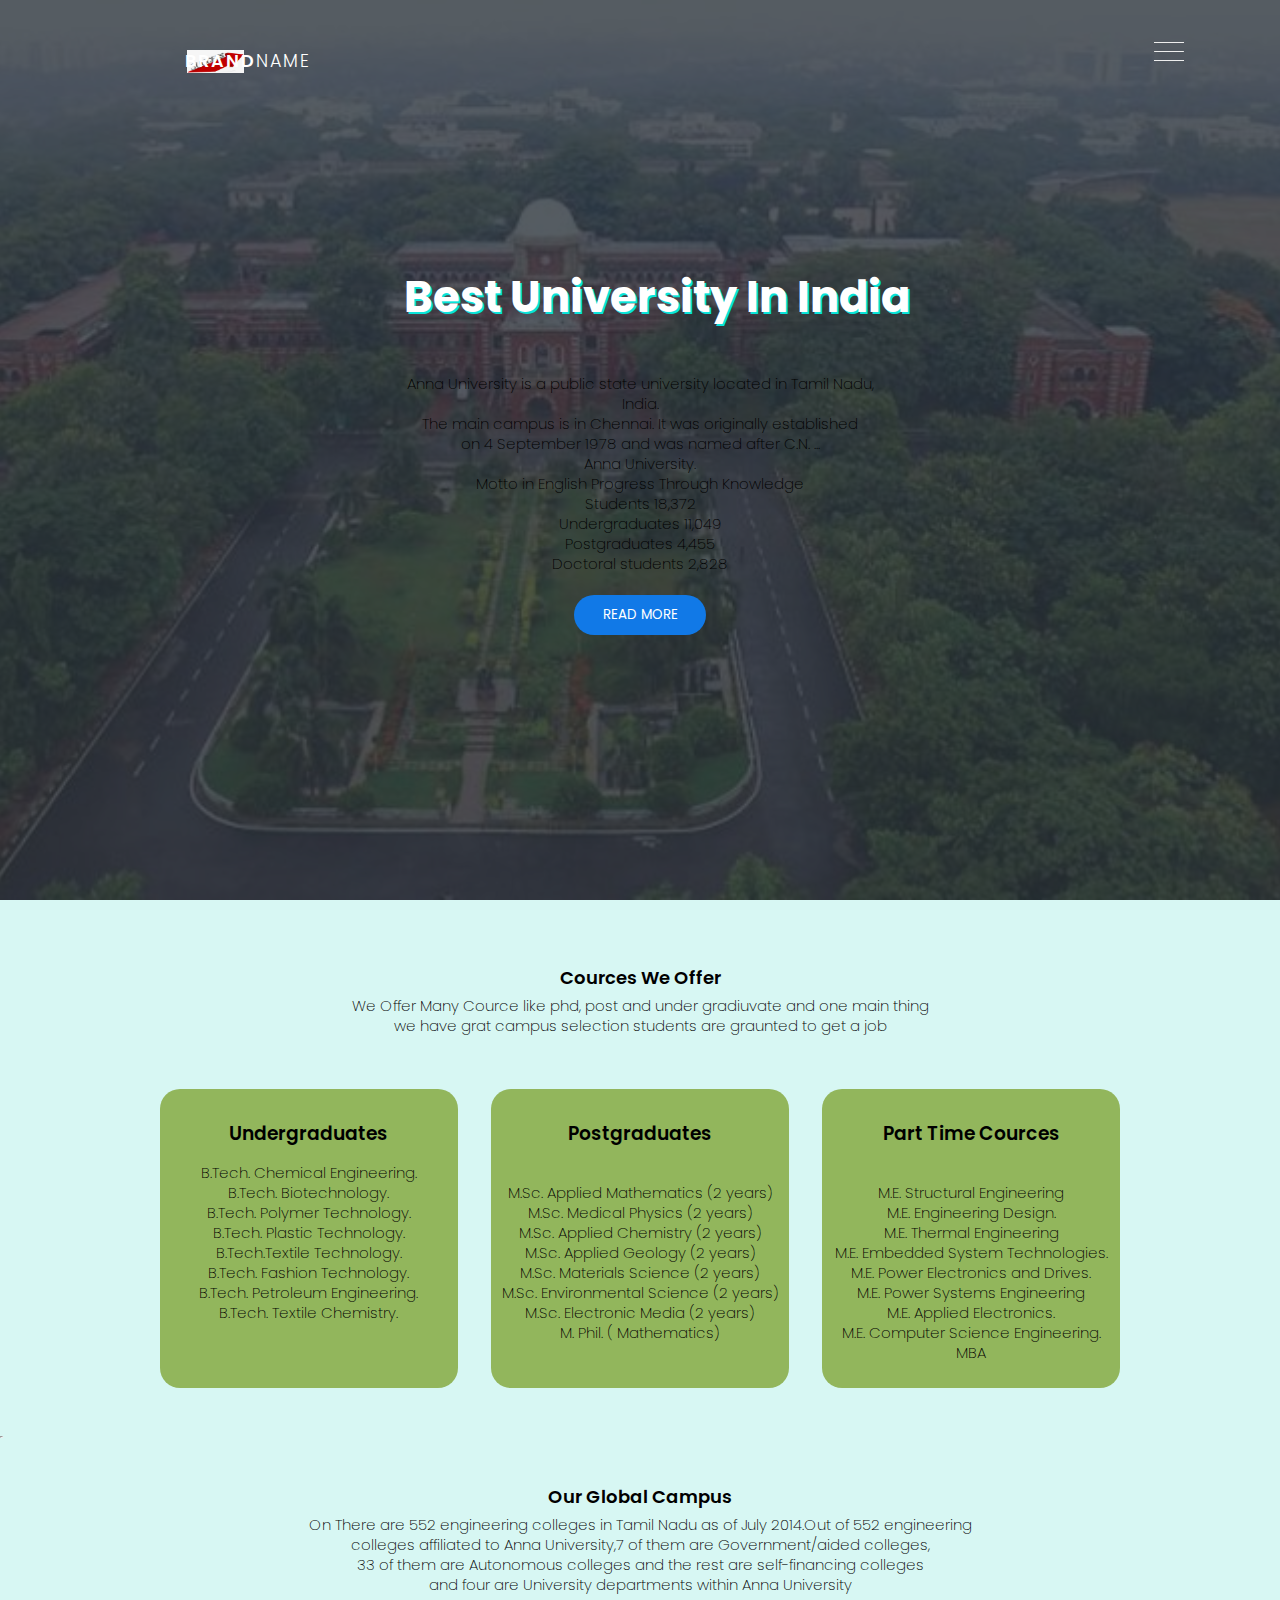
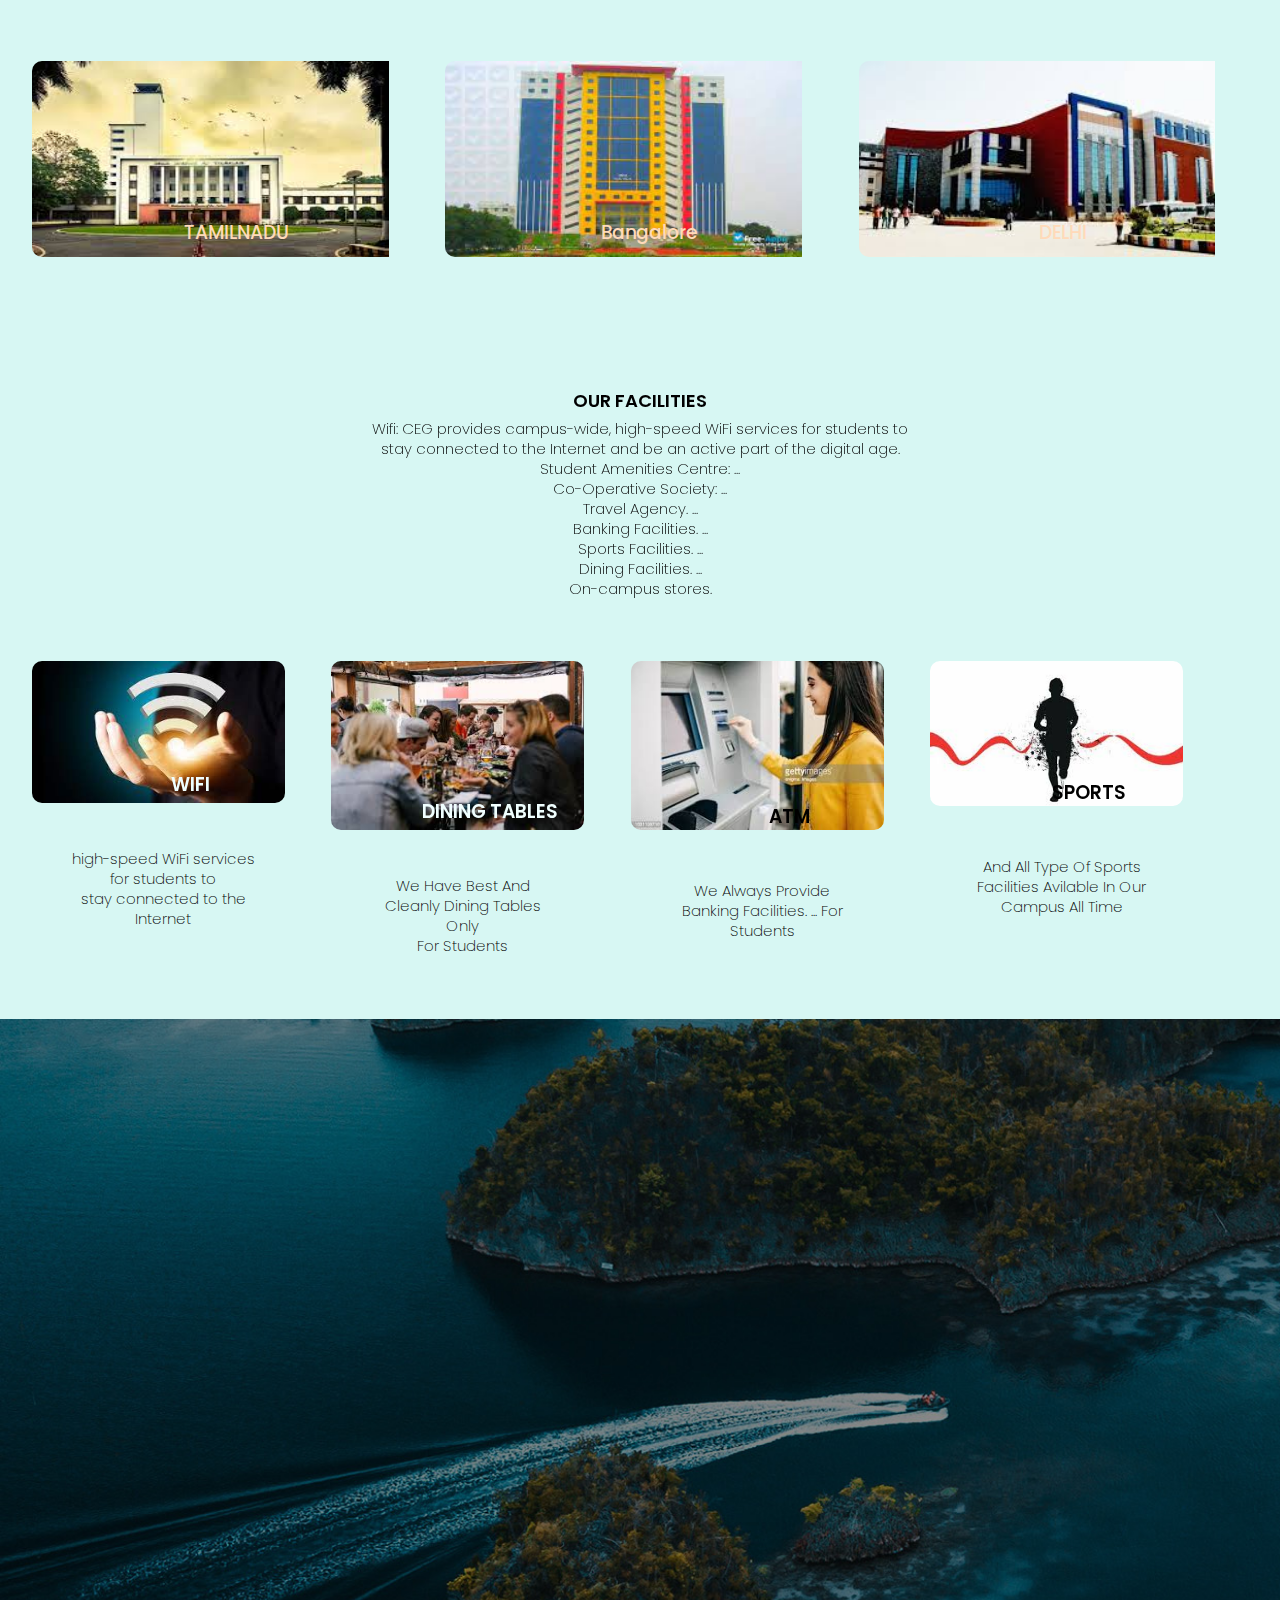
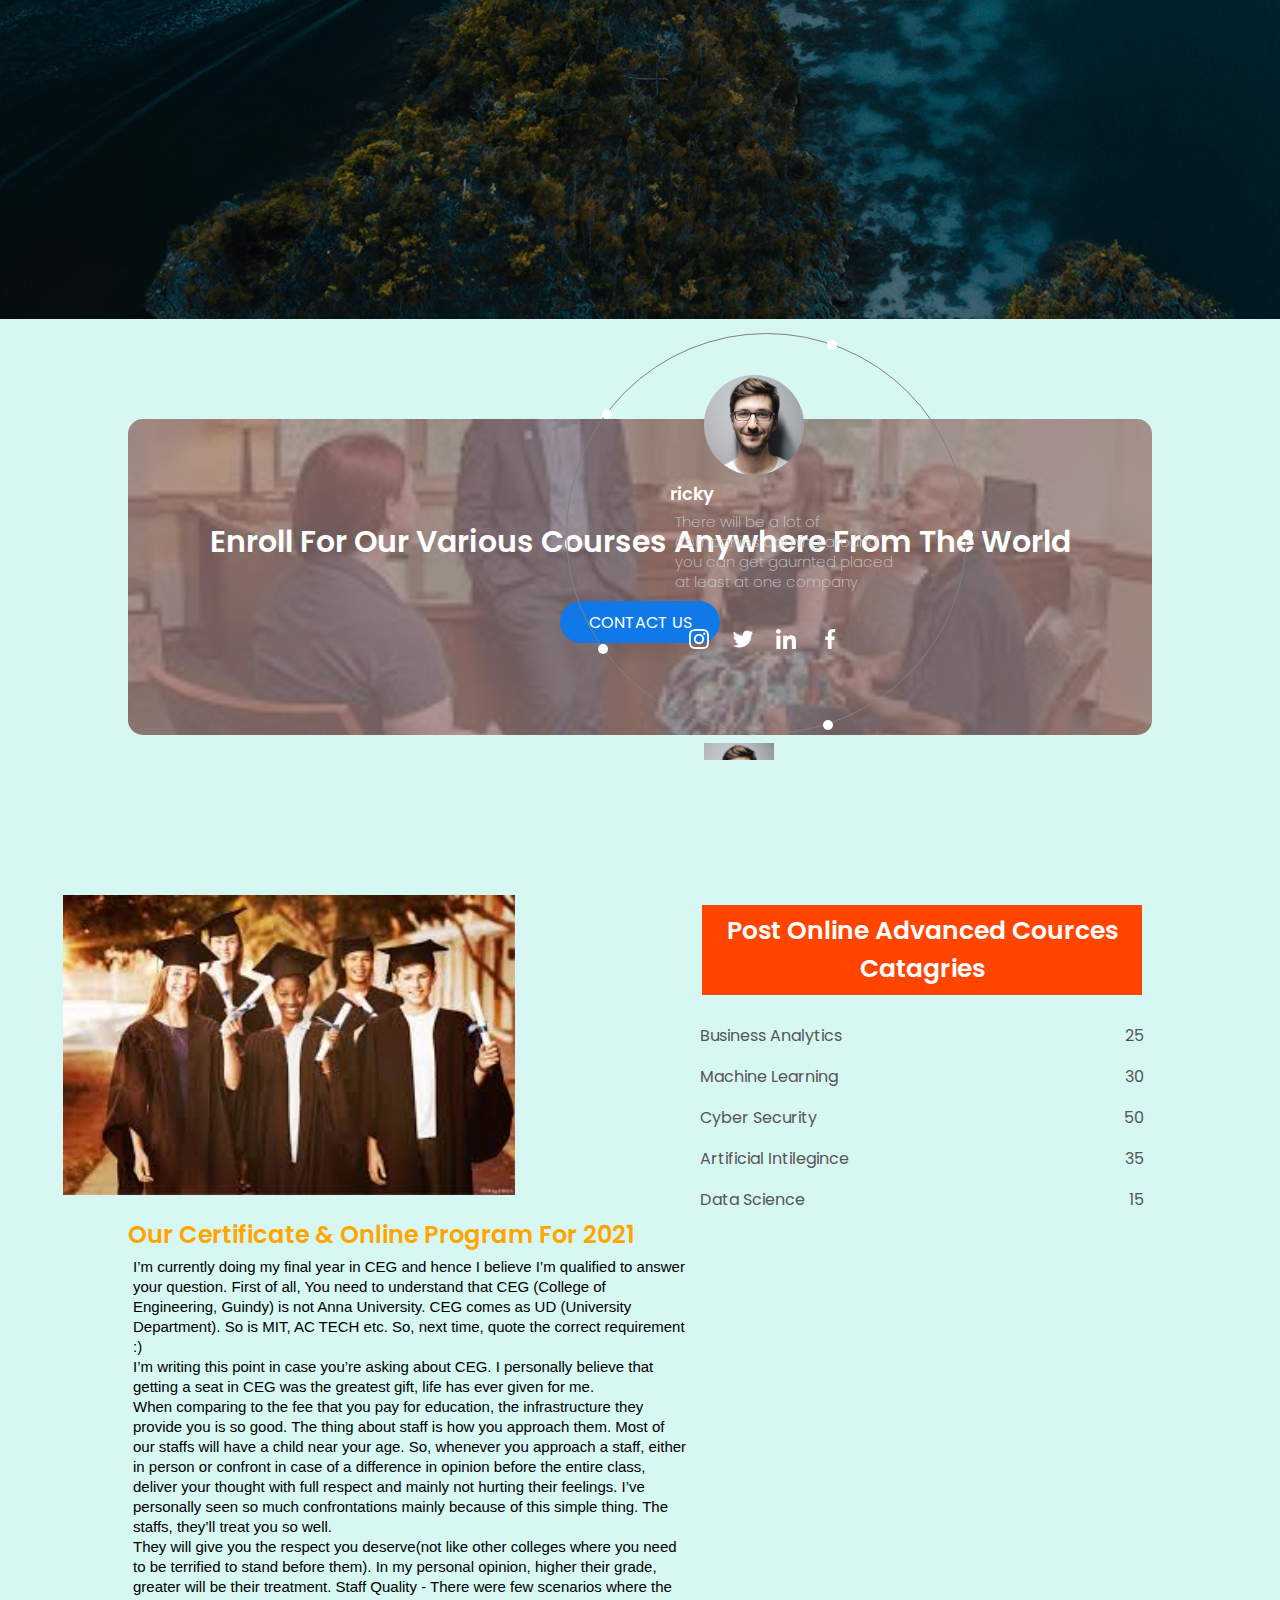
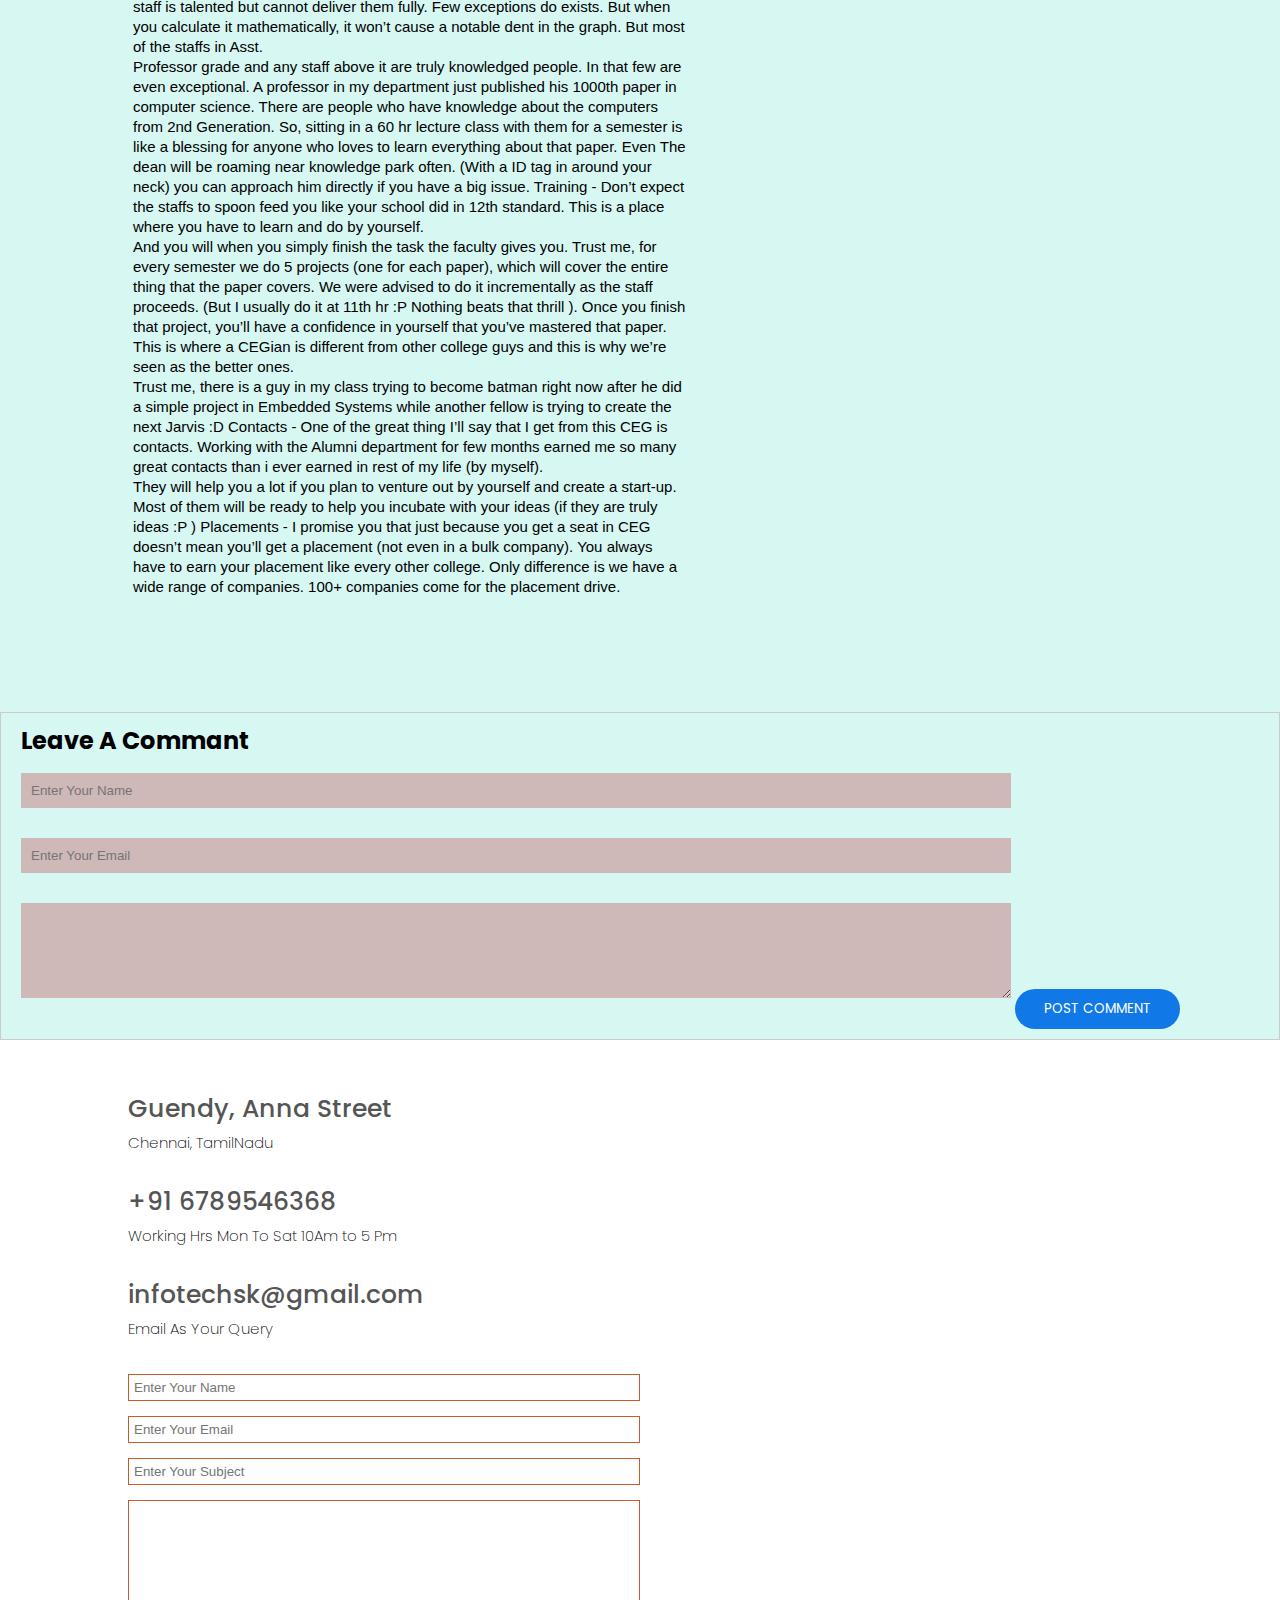
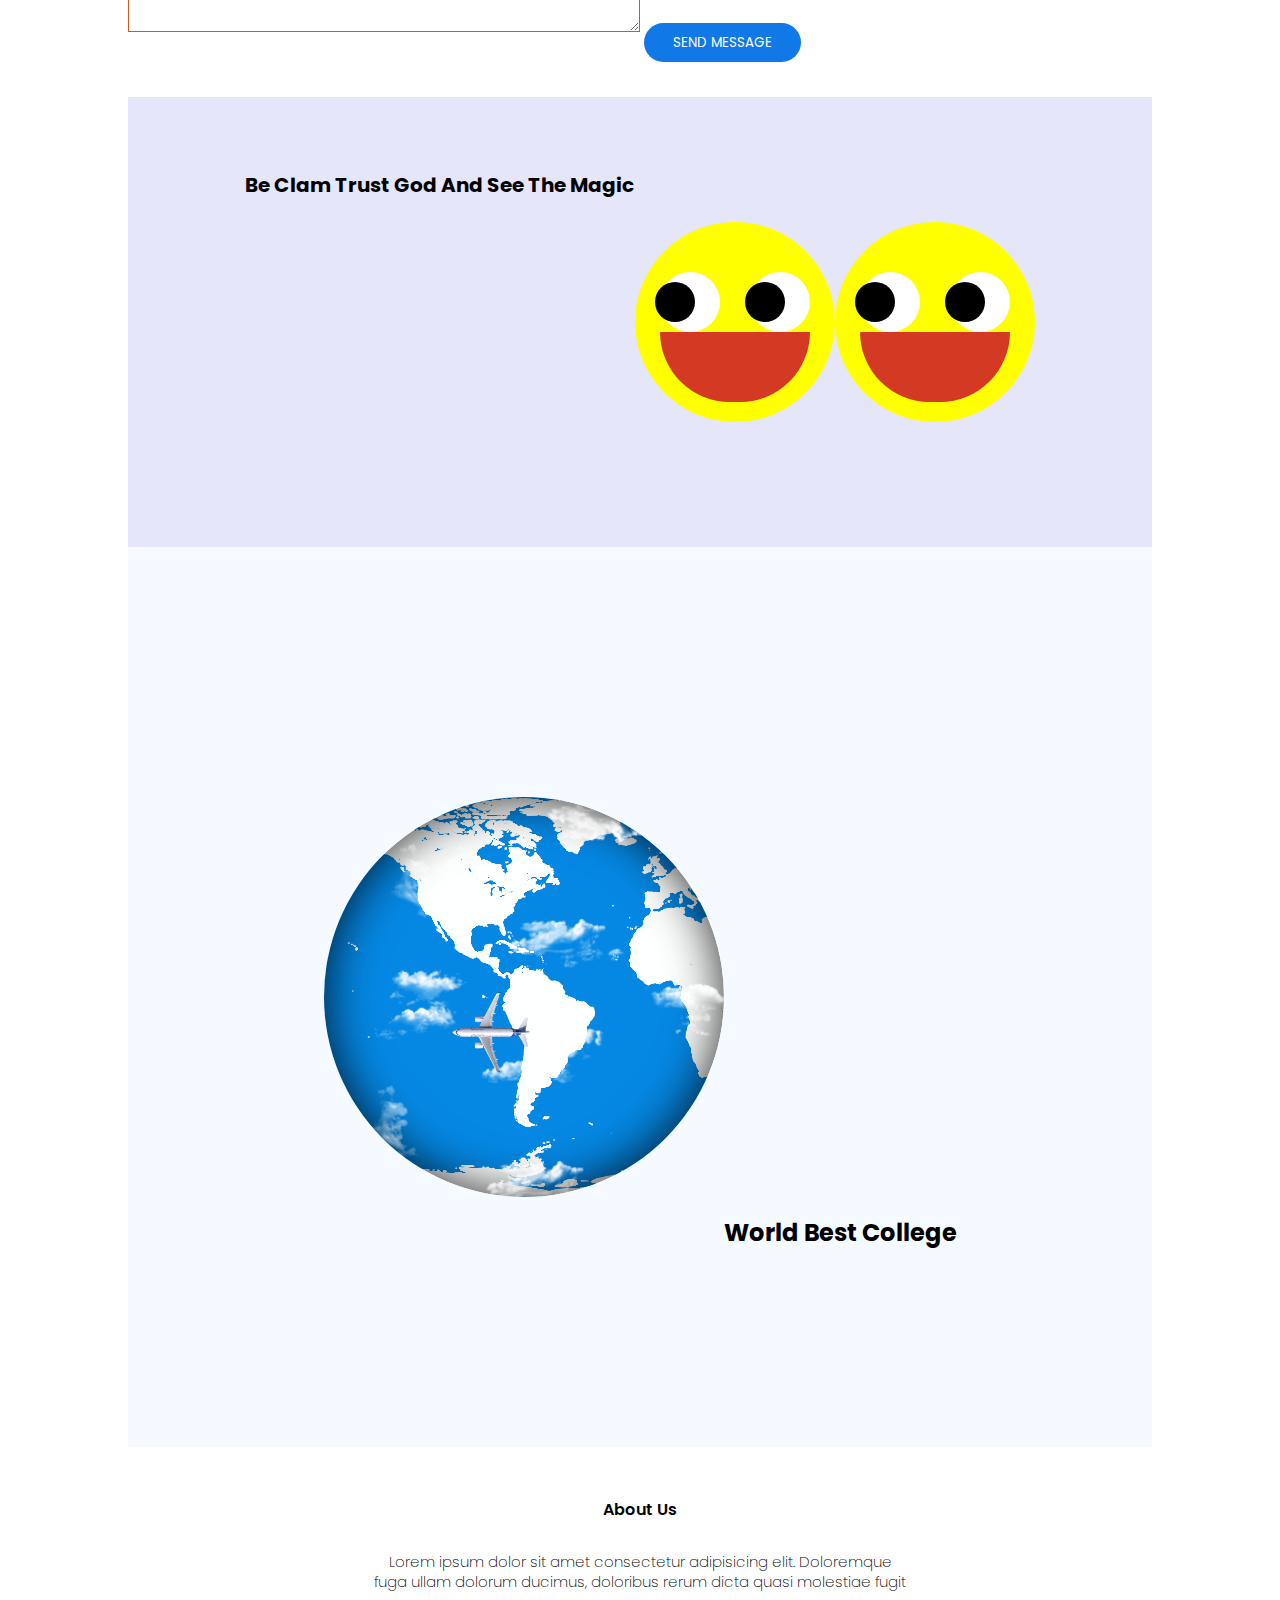
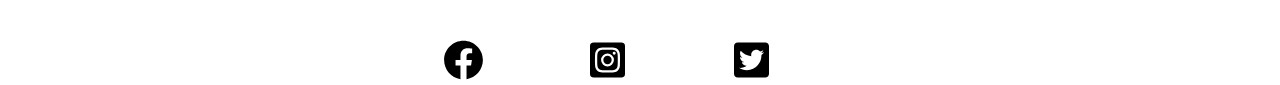
<file: website/index.html>
<!DOCTYPE html>
<html lang="en">

<head>
  <meta charset="UTF-8" />
  <meta name="viewport" content="width=device-width, initial-scale=1.0" />
  <title>Best College in India</title>

  <link rel="stylesheet" href="style.css" />

    <!--font awsome !-->
   
    <link rel="stylesheet" href="https://pro.fontawesome.com/releases/v5.10.0/css/all.css" 
    integrity="sha384-AYmEC3Yw5cVb3ZcuHtOA93w35dYTsvhLPVnYs9eStHfGJvOvKxVfELGroGkvsg+p" 
    crossorigin="anonymous"/>



</head>

<body>
  <div class="container">
    <div class="navbar">
      <div class="menu">
        <h3 class="logo">
          <nav class="logoimg"> <img src="images/logo.jpeg" alt=""> </nav> Brand<span>Name</span>
        </h3>

        <div class="hamburger-menu">
          <div class="bar"></div>
        </div>
      </div>
    </div>

    <div class="main-container">
      <div class="main">
        <header>
          <div class="overlay">
            <div class="inner">
              <h2 class="title">Best University In India</h2>
              <p>
                Anna University is a public state university located in Tamil Nadu, India. <br> The main campus is in
                Chennai. It was originally established <br> on 4 September 1978 and was named after C.N.
                ...
                <br> Anna University.
                <br> Motto in English Progress Through Knowledge
                <br> Students 18,372
                <br> Undergraduates 11,049
                <br> Postgraduates 4,455
                <br> Doctoral students 2,828
              </p>
              <button class="btn">Read more</button>
            </div>
          </div>
        </header>
      </div>

      <div class="shadow one"></div>
      <div class="shadow two"></div>
    </div>

    <div class="links">
      <ul>
        <li>
          <a href="index.html" style="--i: 0.25s;">Home</a>
        </li>
        <li>
          <a href="cources.html" target="_blank" style="--i: 0.35s;">Cources</a>
        </li>
        <li>
          <a href="campus.html" target="_blank" style="--i: 0.45s;">Campus</a>
        </li>
        <li>
          <a href="testimonals.html" target="_blank" style="--i: 0.55s;">Testimonials</a>
        </li>
        <li>
          <a href="facilities.html" target="_blank" style="--i: 0.65s;">Facilities</a>
        
        </li>
        <li>
          <a href="Certifications.html"  target="_blank" style="--i: 0.75s;">Certifications</a>

        </li>
        <li>
          <a href="contact.html"  target="_blank" style="--i: 0.75s;">Contact</a>

        </li>
      </ul>
    </div>
  </div>
<section class="whole">
  <!--  cources  -->
  <section class="cources">
    <h1>Cources We Offer</h1>
    <p>We Offer Many Cource like phd, post and under gradiuvate and one main thing <br> we have grat campus selection
      students are graunted to get a job</p>

    <div class="row">
      <div class="cource-col">
        <h3>Undergraduates</h3>
        <p>B.Tech. Chemical Engineering.
          <br> B.Tech. Biotechnology.
          <br> B.Tech. Polymer Technology.
          <br> B.Tech. Plastic Technology.
          <br> B.Tech.Textile Technology.
          <br> B.Tech. Fashion Technology.
          <br> B.Tech. Petroleum Engineering.
          <br> B.Tech. Textile Chemistry.
        </p>

      </div>
      <div class="cource-col">
        <h3>Postgraduates</h3>
        <p>
        <br>  M.Sc. Applied Mathematics (2 years)
        <br>  M.Sc. Medical Physics (2 years)
        <br>  M.Sc. Applied Chemistry (2 years)
        <br>  M.Sc. Applied Geology (2 years)
        <br>  M.Sc. Materials Science (2 years)
        <br>  M.Sc. Environmental Science (2 years)
        <br>  M.Sc. Electronic Media (2 years)
        <br>  M. Phil. ( Mathematics)
        </p>

      </div>
      <div class="cource-col">
        <h3>Part Time Cources</h3>
        <p cource-para>
        <br>  M.E. Structural Engineering​
        <br>  M.E. Engineering Design. 
        <br>  M.E. Thermal Engineering​
        <br>  M.E. Embedded System Technologies.
        <br>  M.E. Power Electronics and Drives. 
        <br>  M.E. Power Systems Engineering​
        <br>  M.E. Applied Electronics. 
        <br>  M.E. Computer Science Engineering.
        <br>  MBA​
        </p>
      </div>

    </div>

  </section>

    <hr width="3px">

  <!-- Campas details -->


  <section class="campus">
    <h1>Our Global Campus</h1>
    <p>On There are 552 engineering colleges in Tamil Nadu as of July 2014.Out of 552 engineering
      <br> colleges affiliated to Anna University,7 of them are  Government/aided  colleges,
      <br>33 of them are Autonomous colleges and the  rest are self-financing colleges
      <br> and four are University departments within Anna University</p>
  
  
      <div class="row">
        <div class="campus-col">
          <img src="images/it1.jpeg" alt="Not supported In this Browzer">
          <div class="layer">
            <h3>TAMILNADU</h3>
          </div>
          </div>
          <div class="campus-col">
          <img src="images/srm.jpeg" alt="Not supported In this Browzer">
          <div class="layer">
            <h3>Bangalore</h3>
        </div>
        </div>
       <div class="campus-col">
          <img src="images/srm1.jpeg" alt="Not supported In this Browzer">
          <div class="layer">
            <h3>DELHI</h3>
          </div>
      </div>
    </section>

        <!-- FACILITES -->
        <section class="facilites">
          <h1>OUR FACILITIES</h1>
          <P>Wifi: CEG provides campus-wide, high-speed WiFi services for students to 
          <br>  stay connected to the Internet and be an active part of the digital age.
          <br>  Student Amenities Centre: ...
          <br>  Co-Operative Society: ...
          <br>  Travel Agency. ...
          <br>  Banking Facilities. ...
          <br>  Sports Facilities. ...
          <br>  Dining Facilities. ...
          <br>  On-campus stores.</P> 
          <div class="row">
            <div class="facilites-col">
              <img src="images/wifi.jpeg" alt="">
              <h3 class="fh1">WIFI</h3>
              <p class="fp">high-speed WiFi services for students to 
                <br>  stay connected to the Internet</p>
            </div>
            <div class="facilites-col">
              <img src="images/din.jpeg" alt="">
              <h3  class="fh1">DINING TABLES</h3>
              <p class="fp">We Have Best And Cleanly Dining Tables Only 
                <br> For Students</p>
            </div>

            <div class="facilites-col">
              <img src="images/atm.jpeg" alt="">
              <h3  class="fh2">ATM</h3>
              <p class="fp"> We Always Provide Banking Facilities. ... For Students
              </p>
            </div>

            <div class="facilites-col">
              <img src="images/sports.jpeg" alt="">
              <h3  class="fh2">SPORTS</h3>
              <p class="fp">And All Type Of Sports Facilities Avilable In Our Campus All Time</p>
            </div>
          </div>
        </section>

        <!-- FeedBack -->

        <section id="feedback">
        <div class="circle-box">
          <svg height="405" width="405">
            <circle r ="200" cx="201" cy="201" stroke-width="1px" stroke="gray" fill="none" />
          </svg>
          <svg height="405" width="405">
            <circle r ="200" cx="201" cy="201" stroke-width="1px" stroke="#fff" fill="none" id="svgcircle" />
          </svg>
          <div>
              <span id="step1"></span>
              <span id="step2"></span>
              <span id="step3"></span> 
              <span id="step4"></span> 
              <span id="step5"></span> 
          </div>
          <div class="user-box" id="userbox">
            <div class="user">
              <img src="images/feed/SVG/person-1.jpg" alt=""/>  
            </div>
            <img src="images/feed/SVG/person-1.jpg" alt=""/>
          </div>


          <div class="hp">
            <h1>ricky</h1>
            <p class="hp1"> There will be a lot 
              of companies coming around you can get gaurnted placed at least at one company</p>
              <div class="sn">
                <img src="images/feed/SVG/instagram.png" alt="">
                <img src="images/feed/SVG/twitter.png" alt="">
                <img src="images/feed/SVG/linkedin.png" alt="">
                <img src="images/feed/SVG/facebook.png" alt="">
              </div>
            </div>
      

        
        
        </div>
        
        </section>

          <!-- CALL TO ACTION -->
          <section class="ct">
            <h1>Enroll For Our Various Courses Anywhere From The World </h1>
            <a href="" class="btn">CONTACT US</a> 
          </section>
          <section class="blog-contact">
          <div class="row"></div>
          <div class="blog-left">
            <img src="images/grad.jpeg" alt="">
            <h2>Our Certificate & Online Program For 2021 </h2>
            <p>I’m currently doing my final year in CEG and hence I believe I’m qualified to answer your question.

              First of all, You need to understand that CEG (College of Engineering, Guindy) is not Anna University. CEG comes as UD (University Department). So is MIT, AC TECH etc. So, next time, quote the correct requirement :)
              
          <br>    I’m writing this point in case you’re asking about CEG. I personally believe that getting a seat in CEG was the greatest gift, life has ever given for me.
              
          <br>    When comparing to the fee that you pay for education, the infrastructure they provide you is so good.
              The thing about staff is how you approach them. Most of our staffs will have a child near your age. So, whenever you approach a staff, either in person or confront in case of a difference in opinion before the entire class, deliver your thought with full respect and mainly not hurting their feelings. I’ve personally seen so much confrontations mainly because of this simple thing.
              The staffs, they’ll treat you so well. 
             <br> They will give you the respect you deserve(not like other colleges where you need to be terrified to stand before them). In my personal opinion, higher their grade, greater will be their treatment.
              Staff Quality - There were few scenarios where the staff is talented but cannot deliver them fully. Few exceptions do exists. But when you calculate it mathematically, it won’t cause a notable dent in the graph. But most of the staffs in Asst.  <br> Professor grade and any staff above it are truly knowledged people. In that few are even exceptional. A professor in my department just published his 1000th paper in computer science. There are people who have knowledge about the computers from 2nd Generation. So, sitting in a 60 hr lecture class with them for a semester is like a blessing for anyone who loves to learn everything about that paper. Even The dean will be roaming near knowledge park often. (With a ID tag in around your neck) you can approach him directly if you have a big issue.
              Training - Don’t expect the staffs to spoon feed you like your school did in 12th standard. This is a place where you have to learn and do by yourself. <br> And you will when you simply finish the task the faculty gives you. Trust me, for every semester we do 5 projects (one for each paper), which will cover the entire thing that the paper covers. We were advised to do it incrementally as the staff proceeds. (But I usually do it at 11th hr :P Nothing beats that thrill ). Once you finish that project, you’ll have a confidence in yourself that you’ve mastered that paper. This is where a CEGian is different from other college guys and this is why we’re seen as the better ones.
              
            <br>  Trust me, there is a guy in my class trying to become batman right now after he did a simple project in Embedded Systems while another fellow is trying to create the next Jarvis :D
              Contacts - One of the great thing I’ll say that I get from this CEG is contacts. Working with the Alumni department for few months earned me so many great contacts than i ever earned in rest of my life (by myself). <br> They will help you a lot if you plan to venture out by yourself and create a start-up. Most of them will be ready to help you incubate with your ideas (if they are truly ideas :P )
              Placements - I promise you that just because you get a seat in CEG doesn’t mean you’ll get a placement (not even in a bulk company). You always have to earn your placement like every other college. Only difference is we have a wide range of companies. 100+ companies come for the placement drive.</p>
          </div>
           

    </div>
    <div class="blog-right">
        <h3>Post Online Advanced Cources Catagries</h3>
        <div>
          <span>Business Analytics</span>
          <span>25</span>
        </div>
        <div>
          <span>Machine Learning</span>
          <span>30</span>
        </div>
        <div>
          <span>Cyber Security</span>
          <span>50</span>
        </div>
        <div>
          <span>Artificial Intilegince</span>
          <span>35</span>
        </div>
        <div>
          <span>Data Science</span>
          <span>15</span>
        </div>
      </div>
    </section>

        <div class="comment-box">
          <h2>Leave A Commant</h2>
          <form class="comment-form">
            <input type="text" placeholder="Enter Your Name">
            <input type="email" placeholder="Enter Your Email">
            <textarea name="comment" id="" cols="5" rows="5"></textarea>
            <button type="submit" class="btn"> Post Comment</button>
          </form>
        </div>


          </section>
         
         
          <!-- Contact -->


          <section class="contact-us">
            <div class="contact-col">
            
                    <div>
                        <span>
                            <h5>Guendy, Anna Street</h5>
                            <p>Chennai, TamilNadu</p>
                        </span>
                </div>
            <div>
                <span>
                    <h5>+91 6789546368</h5>
                    <p>Working Hrs Mon To Sat 10Am to 5 Pm</p>
                </span>

           </div>
                <div>
                    <span>
                        <h5>infotechsk@gmail.com</h5>
                        <p>Email As Your Query</p>
                    </span>
                </div>
     </div>
<div class="contact-col">

  <form action="">
    <input type="text" placeholder="Enter Your Name" required>
    <input type="email" placeholder="Enter Your Email" required>
    <input type="text" placeholder="Enter Your Subject" required>
    <textarea  cols="6" rows="8" placeholder="Message" required> </textarea>
    <button type="submit" class="btn">Send Message</button>
  </form>
</div>

        <!-- MOUSE POINTER -->
   
		<section class="mouse">
		<!-- In this divs take separate classes named eye,
			face which will help to make the animation,
			because the whole animation will be
			made by using css-->
      <h2>Be Clam Trust God And See The Magic</h2>
      <div class="face">
    
			<div class="eyes">
				<div class="eye"></div>
				<div class="eye"></div>
			</div>
		</div>
		<div class="face">
			<div class="eyes">
				<div class="eye"></div>
				<div class="eye"></div>
			</div>
		</div>
   
		<!-- Here the div ends.That
			means the face part ends-->
    </section>


     <!-- PLANE IMAGES -->


     <section class="plane">
      <div class="earth">
        <img src="images/plane/planee.png" alt="not supported your browser">
      </div>
      <h2>World Best College</h2>
    </section>

       <!-- footer -->
       <section class="footer">
        <h4>About Us</h4>
        <p>Lorem ipsum dolor sit amet consectetur adipisicing elit. Doloremque 
        <br> fuga ullam dolorum ducimus, doloribus rerum dicta quasi molestiae fugit </p>
        <div class="icon">
          <img src="images/fb.svg" alt="">
          <img src="images/insta.svg" alt="">
          <img src="images/tw.svg" alt="">
      
        </div>
        
      </section>

</section>
  <script src="app.js"></script>
</body>

</html>
</file>
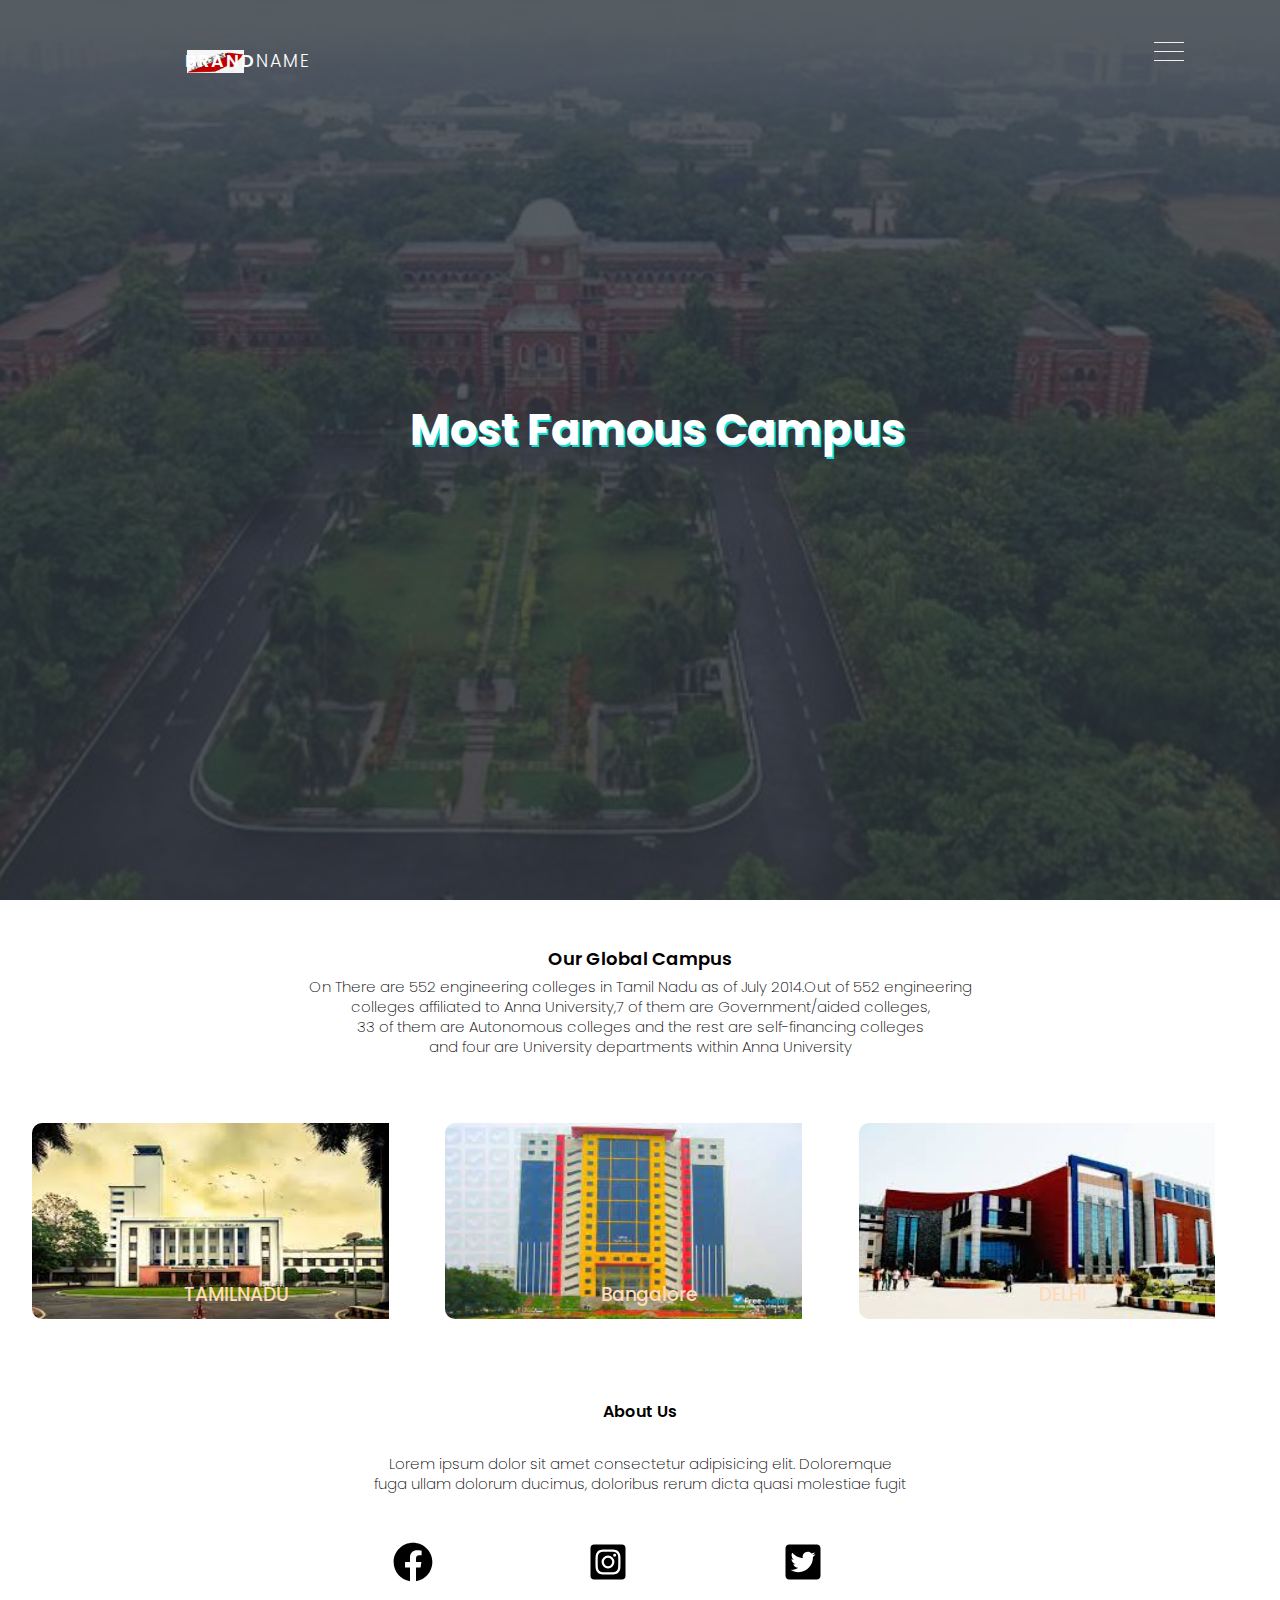
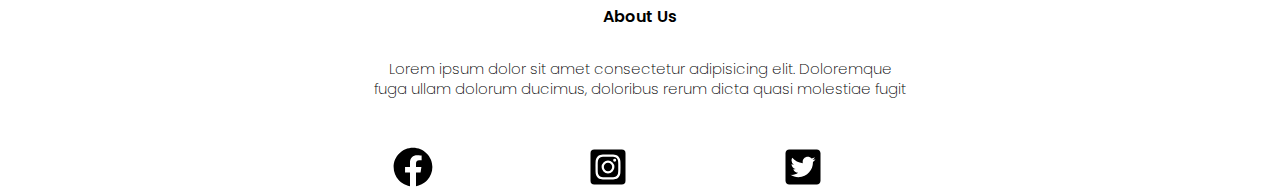
<file: website/campus.html>
<!DOCTYPE html>
<html lang="en">
<head>
    <title>Famous Campus Details</title>
    <link rel="stylesheet" href="style.css">
</head>
<body>
    
  <div class="container">
    <div class="navbar">
      <div class="menu">
        <h3 class="logo">
          <nav class="logoimg"> <img src="images/logo.jpeg" alt=""> </nav> Brand<span>Name</span>
        </h3>

        <div class="hamburger-menu">
          <div class="bar"></div>
        </div>
      </div>
    </div>

    <div class="main-container">
      <div class="main">
        <header>
          <div class="overlay">
            <div class="inner">
              <h2 class="title">Most Famous Campus</h2>
            
            </div>
          </div>
        </header>
      </div>

      <div class="shadow one"></div>
      <div class="shadow two"></div>
    </div>

    <div class="links">
      <ul>
        <li>
          <a href="#" style="--i: 0.25s;">Home</a>
        </li>
        <li>
          <a href="#" style="--i: 0.35s;">Cources</a>
        </li>
        <li>
          <a href="#" style="--i: 0.45s;">Campus</a>
        </li>
        <li>
          <a href="#" style="--i: 0.55s;">Testimonials</a>
        </li>
        <li>
            <a href="Contact.html" style="--i: 0.75s;">Contact</a>
          
        </li>
        <li>
            <a href="#" style="--i: 0.65s;">About</a>
        </li>
      </ul>
    </div>
  </div>


   <!-- Campas details -->


   <section class="campus">
    <h1>Our Global Campus</h1>
    <p>On There are 552 engineering colleges in Tamil Nadu as of July 2014.Out of 552 engineering
      <br> colleges affiliated to Anna University,7 of them are  Government/aided  colleges,
      <br>33 of them are Autonomous colleges and the  rest are self-financing colleges
      <br> and four are University departments within Anna University</p>
  
  
      <div class="row">
        <div class="campus-col">
          <img src="images/it1.jpeg" alt="Not supported In this Browzer">
          <div class="layer">
            <h3>TAMILNADU</h3>
          </div>
          </div>
          <div class="campus-col">
          <img src="images/srm.jpeg" alt="Not supported In this Browzer">
          <div class="layer">
            <h3>Bangalore</h3>
        </div>
        </div>
       <div class="campus-col">
          <img src="images/srm1.jpeg" alt="Not supported In this Browzer">
          <div class="layer">
            <h3>DELHI</h3>
          </div>
      </div>
    </section>


       <!-- footer -->
       <section class="footer">
        <h4>About Us</h4>
        <p>Lorem ipsum dolor sit amet consectetur adipisicing elit. Doloremque 
        <br> fuga ullam dolorum ducimus, doloribus rerum dicta quasi molestiae fugit </p>
        <div class="icon">
          <img src="images/fb.svg" alt="">
          <img src="images/insta.svg" alt="">
          <img src="images/tw.svg" alt="">
      
        </div>
        
      </section>

       <!-- footer -->
       <section class="footer">
        <h4>About Us</h4>
        <p>Lorem ipsum dolor sit amet consectetur adipisicing elit. Doloremque 
        <br> fuga ullam dolorum ducimus, doloribus rerum dicta quasi molestiae fugit </p>
        <div class="icon">
          <img src="images/fb.svg" alt="">
          <img src="images/insta.svg" alt="">
          <img src="images/tw.svg" alt="">
      
        </div>
        
      </section>

</body>
</html>
</file>
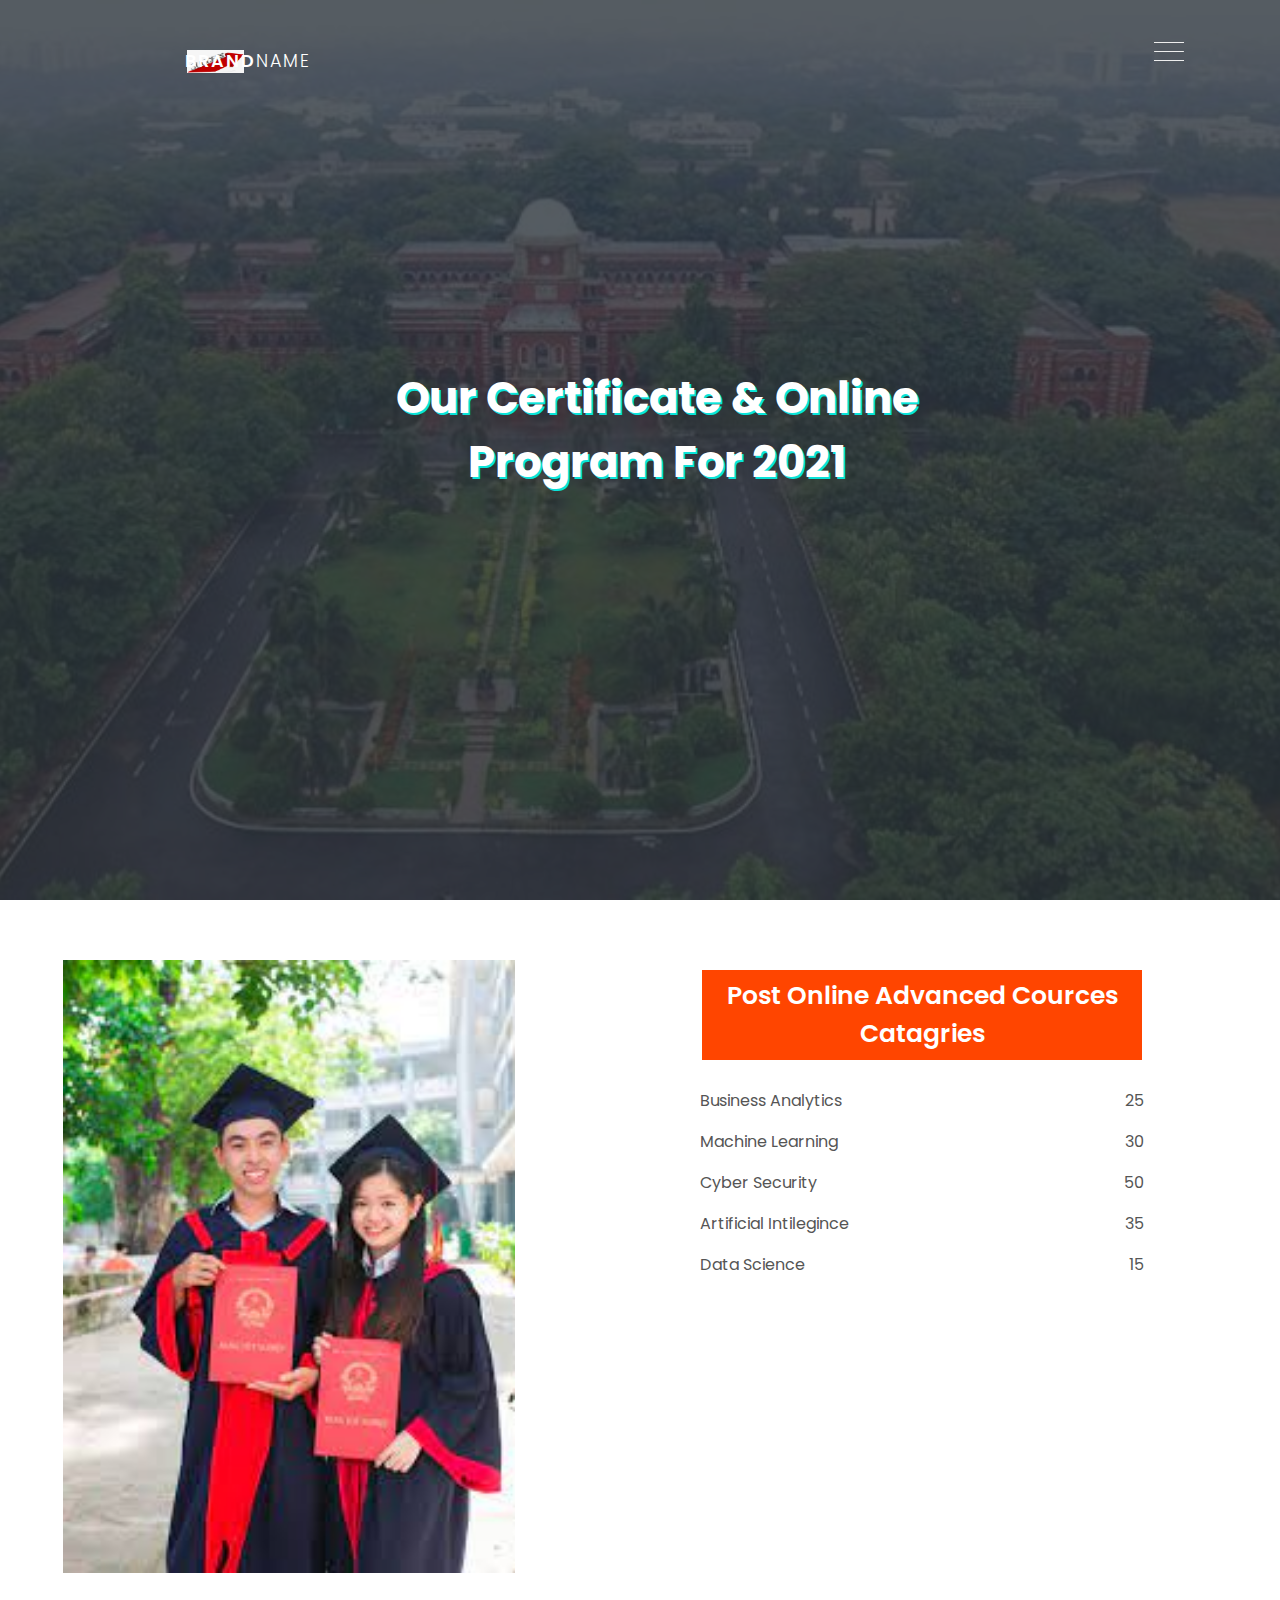
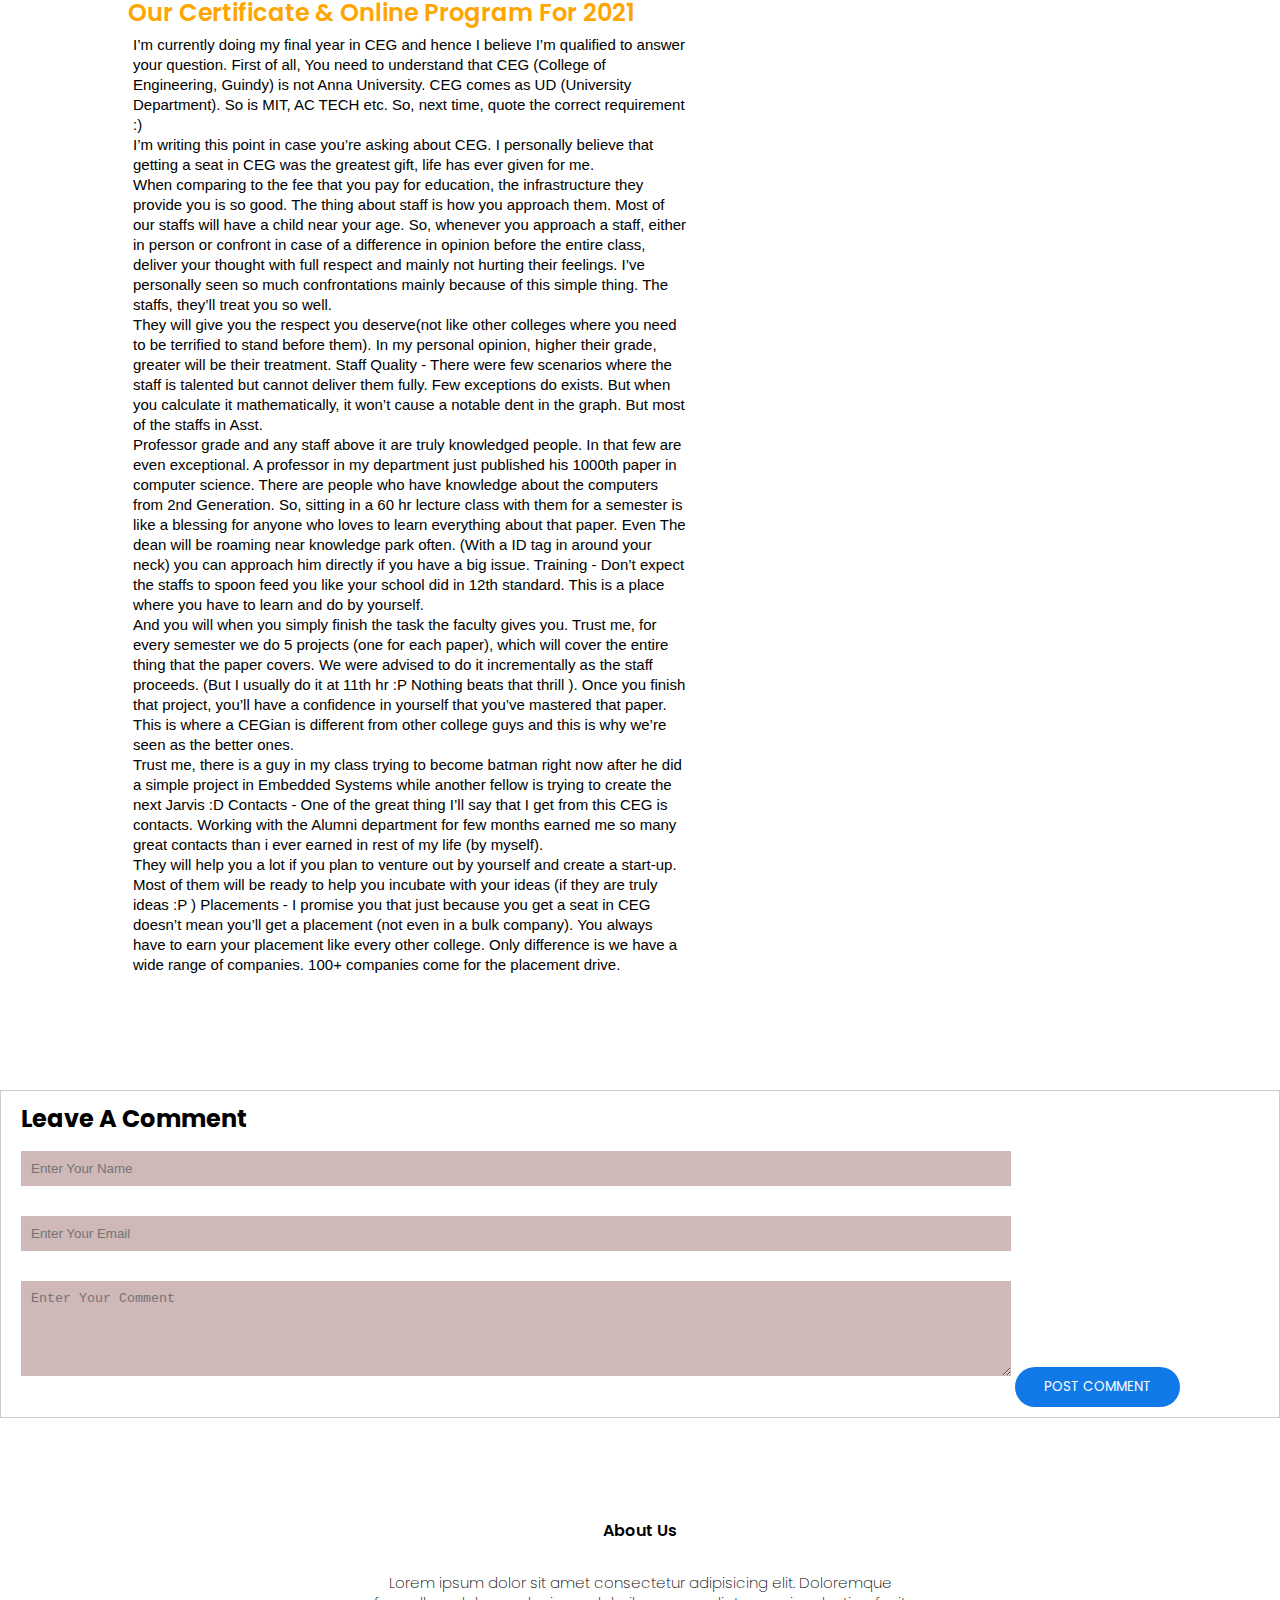
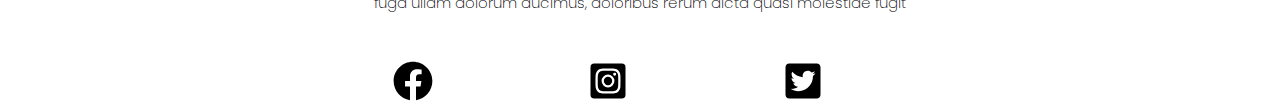
<file: website/Certifications.html>
<!-- CALL TO ACTION -->
<!DOCTYPE html>
<html lang="en">
<head>
    <title> CONTACT US </title>
    <link rel="stylesheet" href="style.css">
</head>
<body>


  <div class="container">
    <div class="navbar">
      <div class="menu">
        <h3 class="logo">
          <nav class="logoimg"> <img src="images/logo.jpeg" alt=""> </nav> Brand<span>Name</span>
        </h3>

        <div class="hamburger-menu">
          <div class="bar"></div>
        </div>
      </div>
    </div>

    <div class="main-container">
      <div class="main">
        <header>
          <div class="overlay">
            <div class="inner">
              <h2 class="title">Our Certificate & Online Program For 2021</h2>
            
            </div>
          </div>
        </header>
      </div>

      <div class="shadow one"></div>
      <div class="shadow two"></div>
    </div>

    <div class="links">
      <ul>
        <li>
          <a href="#" style="--i: 0.25s;">Home</a>
        </li>
        <li>
          <a href="#" style="--i: 0.35s;">Services</a>
        </li>
        <li>
          <a href="#" style="--i: 0.45s;">Portfolio</a>
        </li>
        <li>
          <a href="#" style="--i: 0.55s;">Testimonials</a>
        </li>
        <li>
          <a href="#" style="--i: 0.65s;">About</a>
        </li>
        <li>
          <a href="Contact.html" style="--i: 0.75s;">Contact</a>
        </li>
      </ul>
    </div>
  </div>


  <section class="blog-contact">
    <div class="row"></div>
    <div class="blog-left">
      <img src="images/grad1.jpeg" alt="">
      <h2>Our Certificate & Online Program For 2021 </h2>
      <p>I’m currently doing my final year in CEG and hence I believe I’m qualified to answer your question.

        First of all, You need to understand that CEG (College of Engineering, Guindy) is not Anna University. CEG comes as UD (University Department). So is MIT, AC TECH etc. So, next time, quote the correct requirement :)
        
    <br>    I’m writing this point in case you’re asking about CEG. I personally believe that getting a seat in CEG was the greatest gift, life has ever given for me.
        
    <br>    When comparing to the fee that you pay for education, the infrastructure they provide you is so good.
        The thing about staff is how you approach them. Most of our staffs will have a child near your age. So, whenever you approach a staff, either in person or confront in case of a difference in opinion before the entire class, deliver your thought with full respect and mainly not hurting their feelings. I’ve personally seen so much confrontations mainly because of this simple thing.
        The staffs, they’ll treat you so well. 
       <br> They will give you the respect you deserve(not like other colleges where you need to be terrified to stand before them). In my personal opinion, higher their grade, greater will be their treatment.
        Staff Quality - There were few scenarios where the staff is talented but cannot deliver them fully. Few exceptions do exists. But when you calculate it mathematically, it won’t cause a notable dent in the graph. But most of the staffs in Asst.  <br> Professor grade and any staff above it are truly knowledged people. In that few are even exceptional. A professor in my department just published his 1000th paper in computer science. There are people who have knowledge about the computers from 2nd Generation. So, sitting in a 60 hr lecture class with them for a semester is like a blessing for anyone who loves to learn everything about that paper. Even The dean will be roaming near knowledge park often. (With a ID tag in around your neck) you can approach him directly if you have a big issue.
        Training - Don’t expect the staffs to spoon feed you like your school did in 12th standard. This is a place where you have to learn and do by yourself. <br> And you will when you simply finish the task the faculty gives you. Trust me, for every semester we do 5 projects (one for each paper), which will cover the entire thing that the paper covers. We were advised to do it incrementally as the staff proceeds. (But I usually do it at 11th hr :P Nothing beats that thrill ). Once you finish that project, you’ll have a confidence in yourself that you’ve mastered that paper. This is where a CEGian is different from other college guys and this is why we’re seen as the better ones.
        
      <br>  Trust me, there is a guy in my class trying to become batman right now after he did a simple project in Embedded Systems while another fellow is trying to create the next Jarvis :D
        Contacts - One of the great thing I’ll say that I get from this CEG is contacts. Working with the Alumni department for few months earned me so many great contacts than i ever earned in rest of my life (by myself). <br> They will help you a lot if you plan to venture out by yourself and create a start-up. Most of them will be ready to help you incubate with your ideas (if they are truly ideas :P )
        Placements - I promise you that just because you get a seat in CEG doesn’t mean you’ll get a placement (not even in a bulk company). You always have to earn your placement like every other college. Only difference is we have a wide range of companies. 100+ companies come for the placement drive.</p>
   
    </div>
    <div class="blog-right">
        <h3>Post Online Advanced Cources Catagries</h3>
        <div>
          <span>Business Analytics</span>
          <span>25</span>
        </div>
        <div>
          <span>Machine Learning</span>
          <span>30</span>
        </div>
        <div>
          <span>Cyber Security</span>
          <span>50</span>
        </div>
        <div>
          <span>Artificial Intilegince</span>
          <span>35</span>
        </div>
        <div>
          <span>Data Science</span>
          <span>15</span>
        </div>
      </div>
    </section>

    <div class="comment-box">
        <h2>Leave A Comment</h2>
        <form class="comment-form">
          <input type="text" placeholder="Enter Your Name">
          <input type="email" placeholder="Enter Your Email">
          <textarea name="comment" id="" cols="5" rows="5" placeholder="Enter Your Comment"></textarea>
          <button type="submit" class="btn"> Post Comment</button>
        </form>
      </div>
  

  <!-- footer -->
  <section class="footer">
    <h4>About Us</h4>
    <p>Lorem ipsum dolor sit amet consectetur adipisicing elit. Doloremque 
    <br> fuga ullam dolorum ducimus, doloribus rerum dicta quasi molestiae fugit </p>
    <div class="icon">
      <img src="images/fb.svg" alt="">
      <img src="images/insta.svg" alt="">
      <img src="images/tw.svg" alt="">
  
    </div>
    
  </section>
</body>
</html>
</file>
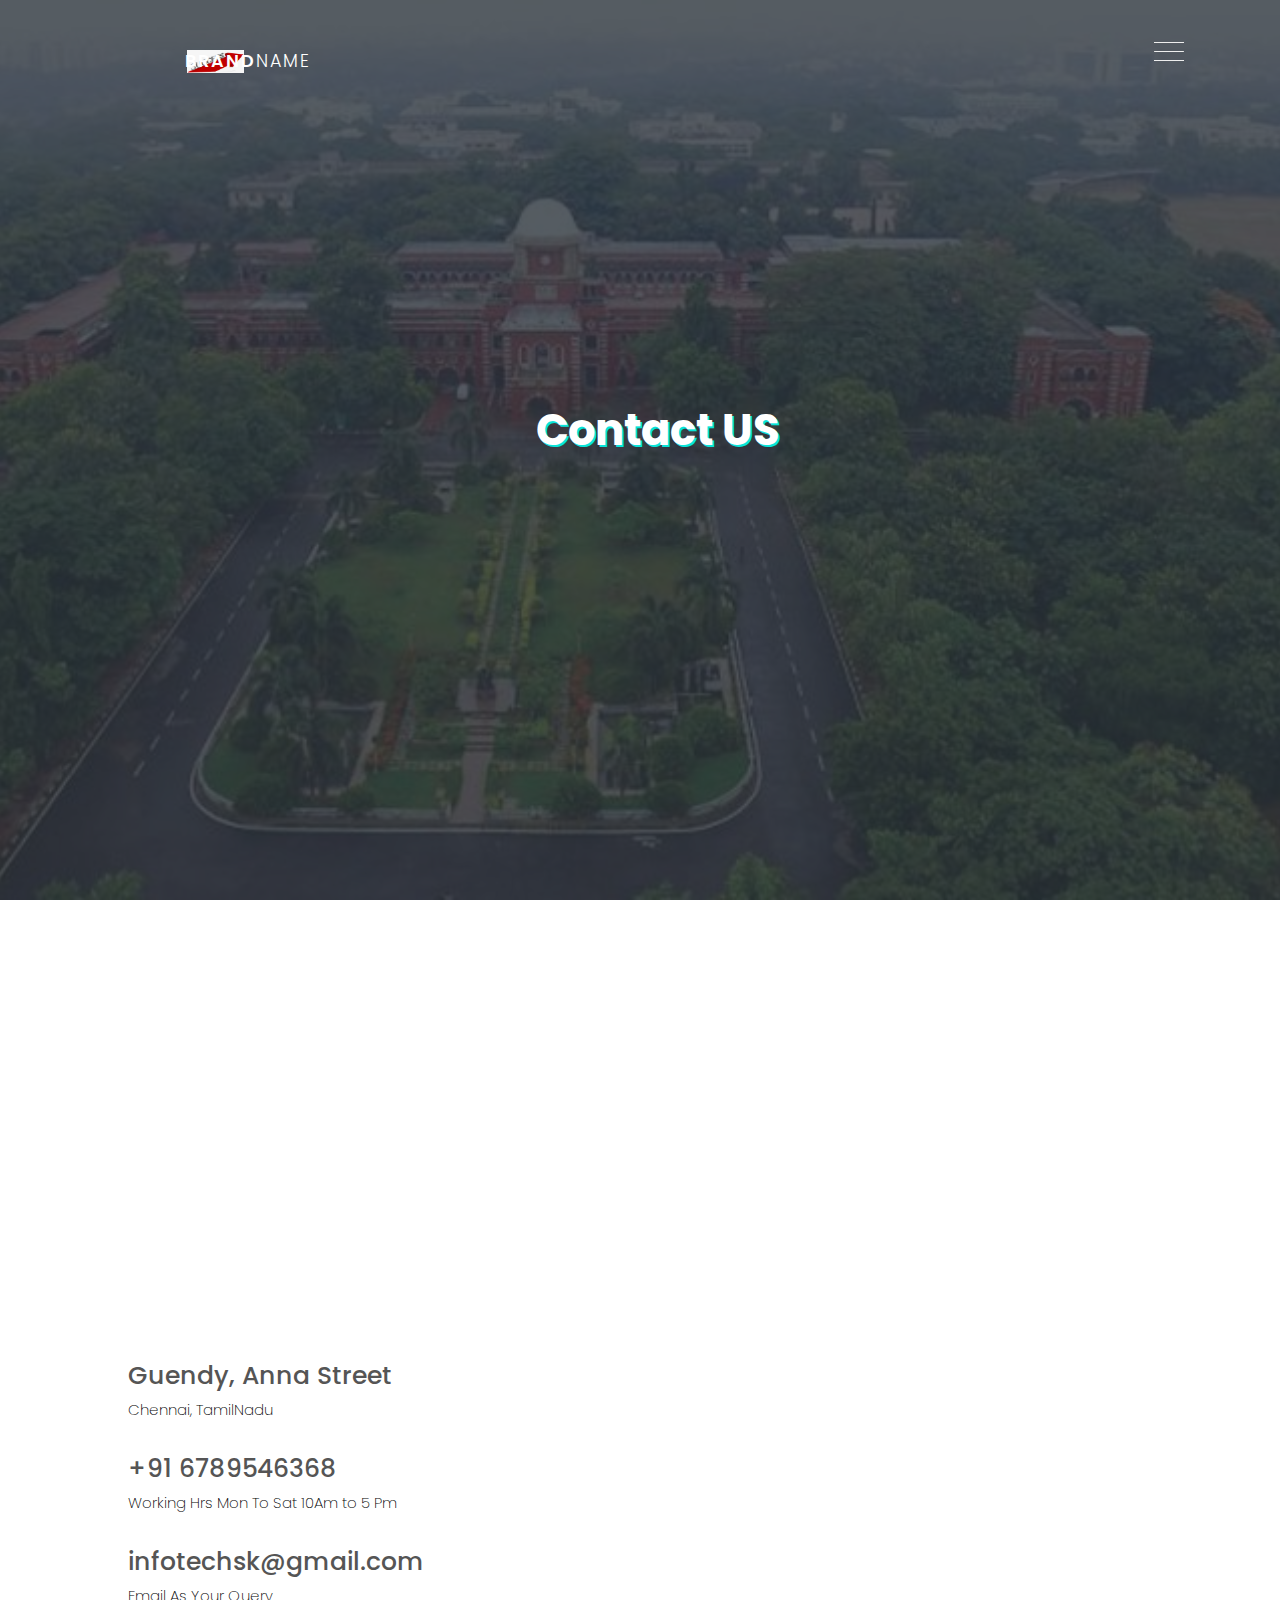
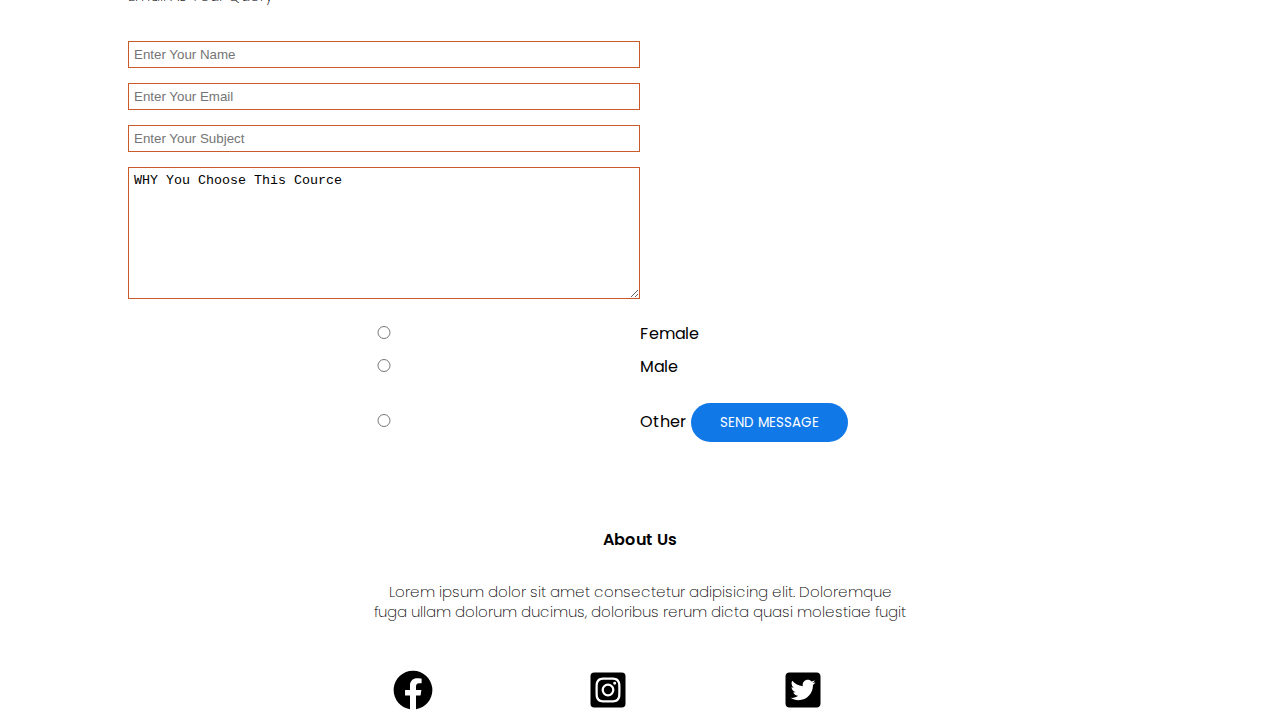
<file: website/contact.html>
<!DOCTYPE html>
<html lang="en">
<head>
    <title>Contact us</title>
    <link rel="stylesheet" href="style.css">
</head>
<body>
    
  <div class="container">
    <div class="navbar">
      <div class="menu">
        <h3 class="logo">
          <nav class="logoimg"> <img src="images/logo.jpeg" alt=""> </nav> Brand<span>Name</span>
        </h3>

        <div class="hamburger-menu">
          <div class="bar"></div>
        </div>
      </div>
    </div>

    <div class="main-container">
      <div class="main">
        <header>
          <div class="overlay">
            <div class="inner">
              <h2 class="title">Contact US</h2>
            
            </div>
          </div>
        </header>
      </div>

      <div class="shadow one"></div>
      <div class="shadow two"></div>
    </div>

    <div class="links">
      <ul>
        <li>
          <a href="#" style="--i: 0.25s;">Home</a>
        </li>
        <li>
          <a href="#" style="--i: 0.35s;">Services</a>
        </li>
        <li>
          <a href="#" style="--i: 0.45s;">Portfolio</a>
        </li>
        <li>
          <a href="#" style="--i: 0.55s;">Testimonials</a>
        </li>
        <li>
          <a href="#" style="--i: 0.65s;">About</a>
        </li>
        <li>
          <a href="Contact.html" style="--i: 0.75s;">Contact</a>
        </li>
      </ul>
    </div>
  </div>

    <section class="location">

        <iframe src="https://www.google.com/maps/embed?pb=!1m18!1m12!1m3!1d4013472.0895218393!2d76.04351979965134!3d10.780158185552509!2m3!1f0!2f0!3f0!3m2!1i1024!2i768!4f13.1!3m3!1m2!1s0x3b00c582b1189633%3A0x559475cc463361f0!2sTamil%20Nadu!5e0!3m2!1sen!2sin!4v1626108573232!5m2!1sen!2sin"
         width="600" height="450" style="border:0;" allowfullscreen="" loading="lazy"></iframe>
    
        </section>

            <section class="contact-us">
                <div class="contact-col">
                
                        <div>
                            <span>
                                <h5>Guendy, Anna Street</h5>
                                <p>Chennai, TamilNadu</p>
                            </span>
                    </div>
                <div>
                    <span>
                        <h5>+91 6789546368</h5>
                        <p>Working Hrs Mon To Sat 10Am to 5 Pm</p>
                    </span>

               </div>
                    <div>
                        <span>
                            <h5>infotechsk@gmail.com</h5>
                            <p>Email As Your Query</p>
                        </span>
                    </div>
         </div>
    <div class="contact-col">

      <form action="form-valide.php">
        <input type="text" placeholder="Enter Your Name" name="name" required>
        <input type="email" placeholder="Enter Your Email" name="email" required>
        <input type="text" placeholder="Enter Your Subject" name="subject" required>
        <textarea  cols="6" rows="8" placeholder="Message" name = "message" required>WHY You Choose This Cource</textarea>
        <input type="radio" name="gender1" value="female">Female
        <input type="radio" name="gender" value="male">Male
        <input type="radio" name="gender" value="other">Other
        <button type="submit" class="btn">Send Message</button>
      </form>
    </div>
            
            </section>

  <section class="footer">
    <h4>About Us</h4>
    <p>Lorem ipsum dolor sit amet consectetur adipisicing elit. Doloremque 
    <br> fuga ullam dolorum ducimus, doloribus rerum dicta quasi molestiae fugit </p>
    <div class="icon">
      <img src="images/fb.svg" alt="">
      <img src="images/insta.svg" alt="">
      <img src="images/tw.svg" alt="">
  
    </div>
    
  </section>

</body>
</html>
</file>
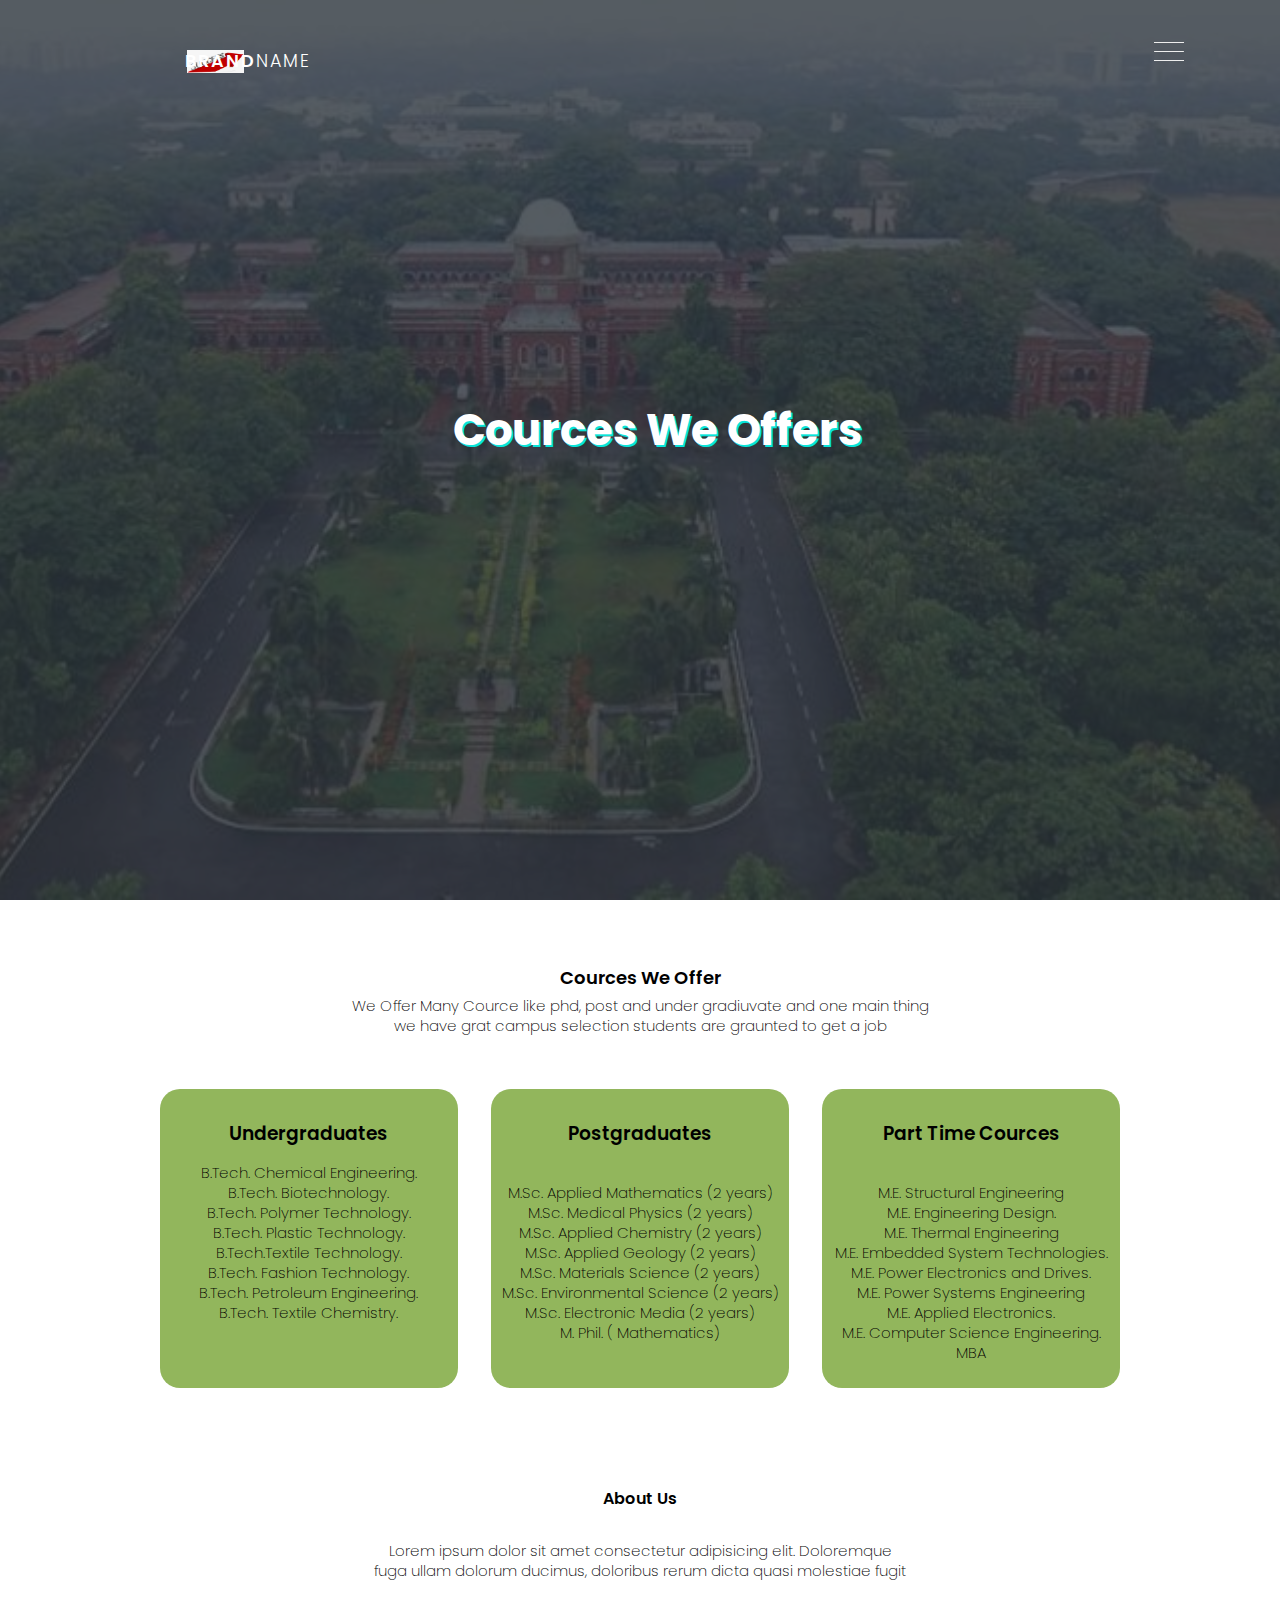
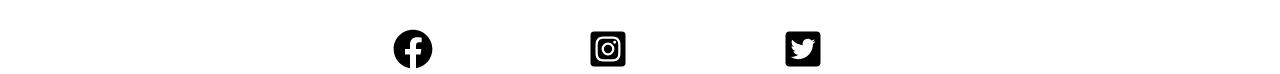
<file: website/cources.html>
<!DOCTYPE html>
<html lang="en">
<head>
    <title>Cources</title>
    <link rel="stylesheet" href="style.css">
</head>
<body>
    
       
  <div class="container">
    <div class="navbar">
      <div class="menu">
        <h3 class="logo">
          <nav class="logoimg"> <img src="images/logo.jpeg" alt=""> </nav> Brand<span>Name</span>
        </h3>

        <div class="hamburger-menu">
          <div class="bar"></div>
        </div>
      </div>
    </div>

    <div class="main-container">
      <div class="main">
        <header>
          <div class="overlay">
            <div class="inner">
              <h2 class="title">Cources We Offers </h2>
            
            </div>
          </div>
        </header>
      </div>

      <div class="shadow one"></div>
      <div class="shadow two"></div>
    </div>

    <div class="links">
      <ul>
        <li>
          <a href="#" style="--i: 0.25s;">Home</a>
        </li>
        <li>
          <a href="#" style="--i: 0.35s;">Cources</a>
        </li>
        <li>
          <a href="#" style="--i: 0.45s;">Campus</a>
        </li>
        <li>
          <a href="#" style="--i: 0.55s;">Testimonials</a>
        </li>
        <li>
            <a href="Contact.html" style="--i: 0.75s;">Contact</a>
          
        </li>
        <li>
            <a href="#" style="--i: 0.65s;">About</a>
        </li>
      </ul>
    </div>
  </div>


  <section class="cources">
    <h1>Cources We Offer</h1>
    <p>We Offer Many Cource like phd, post and under gradiuvate and one main thing <br> we have grat campus selection
      students are graunted to get a job</p>

    <div class="row">
      <div class="cource-col">
        <h3>Undergraduates</h3>
        <p>B.Tech. Chemical Engineering.
          <br> B.Tech. Biotechnology.
          <br> B.Tech. Polymer Technology.
          <br> B.Tech. Plastic Technology.
          <br> B.Tech.Textile Technology.
          <br> B.Tech. Fashion Technology.
          <br> B.Tech. Petroleum Engineering.
          <br> B.Tech. Textile Chemistry.
        </p>

      </div>
      <div class="cource-col">
        <h3>Postgraduates</h3>
        <p>
        <br>  M.Sc. Applied Mathematics (2 years)
        <br>  M.Sc. Medical Physics (2 years)
        <br>  M.Sc. Applied Chemistry (2 years)
        <br>  M.Sc. Applied Geology (2 years)
        <br>  M.Sc. Materials Science (2 years)
        <br>  M.Sc. Environmental Science (2 years)
        <br>  M.Sc. Electronic Media (2 years)
        <br>  M. Phil. ( Mathematics)
        </p>

      </div>
      <div class="cource-col">
        <h3>Part Time Cources</h3>
        <p cource-para>
        <br>  M.E. Structural Engineering​
        <br>  M.E. Engineering Design. 
        <br>  M.E. Thermal Engineering​
        <br>  M.E. Embedded System Technologies.
        <br>  M.E. Power Electronics and Drives. 
        <br>  M.E. Power Systems Engineering​
        <br>  M.E. Applied Electronics. 
        <br>  M.E. Computer Science Engineering.
        <br>  MBA​
        </p>
      </div>

    </div>

  </section>


       <!-- footer -->
       <section class="footer">
        <h4>About Us</h4>
        <p>Lorem ipsum dolor sit amet consectetur adipisicing elit. Doloremque 
        <br> fuga ullam dolorum ducimus, doloribus rerum dicta quasi molestiae fugit </p>
        <div class="icon">
          <img src="images/fb.svg" alt="">
          <img src="images/insta.svg" alt="">
          <img src="images/tw.svg" alt="">
      
        </div>
        
      </section>


</body>
</html>
</file>
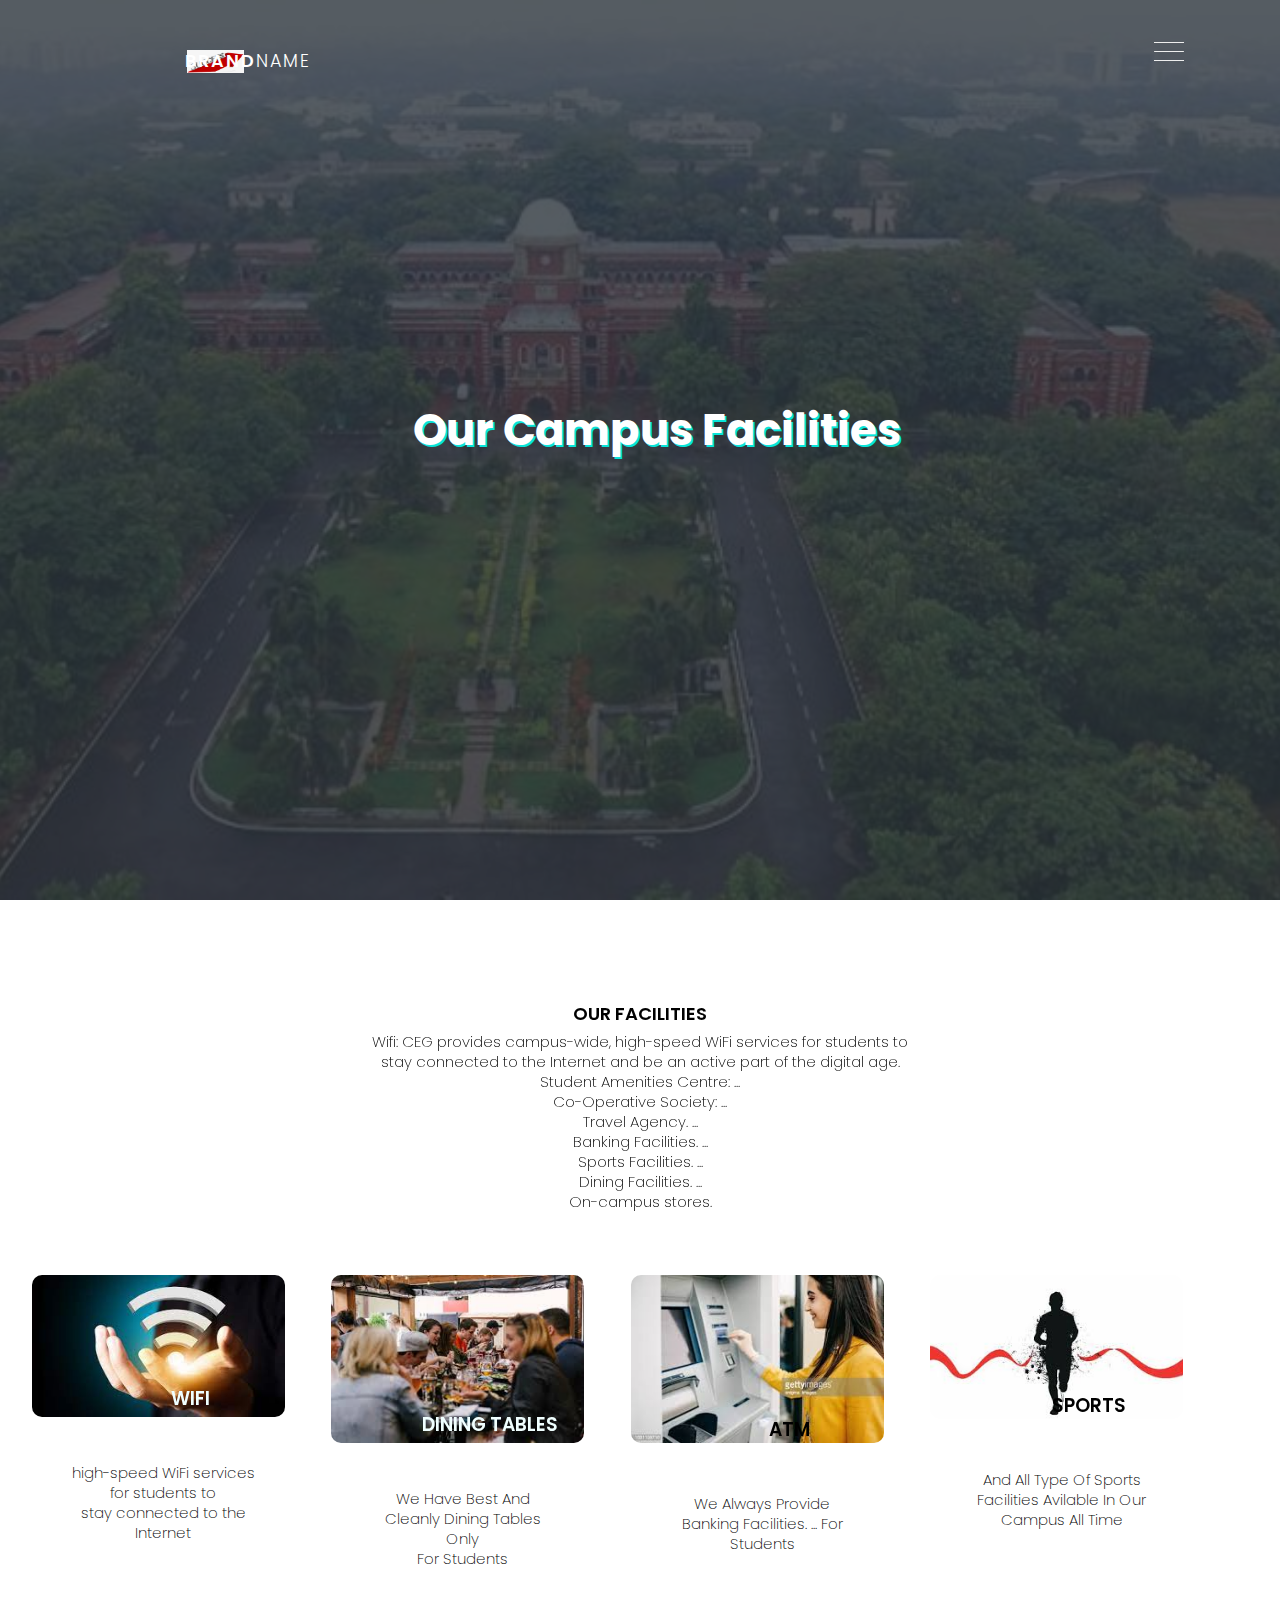
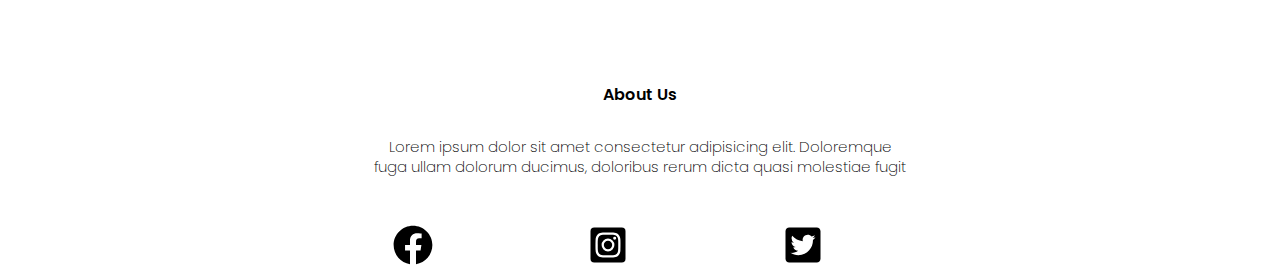
<file: website/facilities.html>
<!DOCTYPE html>
<html lang="en">
<head>
    <title>Facilities</title>
    <link rel="stylesheet" href="style.css">
</head>
<body>

            
  <div class="container">
    <div class="navbar">
      <div class="menu">
        <h3 class="logo">
          <nav class="logoimg"> <img src="images/logo.jpeg" alt=""> </nav> Brand<span>Name</span>
        </h3>

        <div class="hamburger-menu">
          <div class="bar"></div>
        </div>
      </div>
    </div>

    <div class="main-container">
      <div class="main">
        <header>
          <div class="overlay">
            <div class="inner">
              <h2 class="title">Our Campus Facilities </h2>
            
            </div>
          </div>
        </header>
      </div>

      <div class="shadow one"></div>
      <div class="shadow two"></div>
    </div>

    <div class="links">
      <ul>
        <li>
          <a href="#" style="--i: 0.25s;">Home</a>
        </li>
        <li>
          <a href="#" style="--i: 0.35s;">Cources</a>
        </li>
        <li>
          <a href="#" style="--i: 0.45s;">Campus</a>
        </li>
        <li>
          <a href="testimonals.html" style="--i: 0.55s;">Testimonials</a>
        </li>
        <li>
            <a href="Contact.html" style="--i: 0.75s;">Contact</a>
          
        </li>
        <li>
            <a href="#" style="--i: 0.65s;">About</a>
        </li>
      </ul>
    </div>
  </div>



        <!-- FACILITES -->
        <section class="facilites">
            <h1>OUR FACILITIES</h1>
            <P>Wifi: CEG provides campus-wide, high-speed WiFi services for students to 
            <br>  stay connected to the Internet and be an active part of the digital age.
            <br>  Student Amenities Centre: ...
            <br>  Co-Operative Society: ...
            <br>  Travel Agency. ...
            <br>  Banking Facilities. ...
            <br>  Sports Facilities. ...
            <br>  Dining Facilities. ...
            <br>  On-campus stores.</P> 
            <div class="row">
              <div class="facilites-col">
                <img src="images/wifi.jpeg" alt="">
                <h3 class="fh1">WIFI</h3>
                <p class="fp">high-speed WiFi services for students to 
                  <br>  stay connected to the Internet</p>
              </div>
              <div class="facilites-col">
                <img src="images/din.jpeg" alt="">
                <h3  class="fh1">DINING TABLES</h3>
                <p class="fp">We Have Best And Cleanly Dining Tables Only 
                  <br> For Students</p>
              </div>
  
              <div class="facilites-col">
                <img src="images/atm.jpeg" alt="">
                <h3  class="fh2">ATM</h3>
                <p class="fp"> We Always Provide Banking Facilities. ... For Students
                </p>
              </div>
  
              <div class="facilites-col">
                <img src="images/sports.jpeg" alt="">
                <h3  class="fh2">SPORTS</h3>
                <p class="fp">And All Type Of Sports Facilities Avilable In Our Campus All Time</p>
              </div>
            </div>
          </section>
  

       <!-- footer -->
       <section class="footer">
        <h4>About Us</h4>
        <p>Lorem ipsum dolor sit amet consectetur adipisicing elit. Doloremque 
        <br> fuga ullam dolorum ducimus, doloribus rerum dicta quasi molestiae fugit </p>
        <div class="icon">
          <img src="images/fb.svg" alt="">
          <img src="images/insta.svg" alt="">
          <img src="images/tw.svg" alt="">
      
        </div>
        
      </section>

    
</body>
</html>
</file>
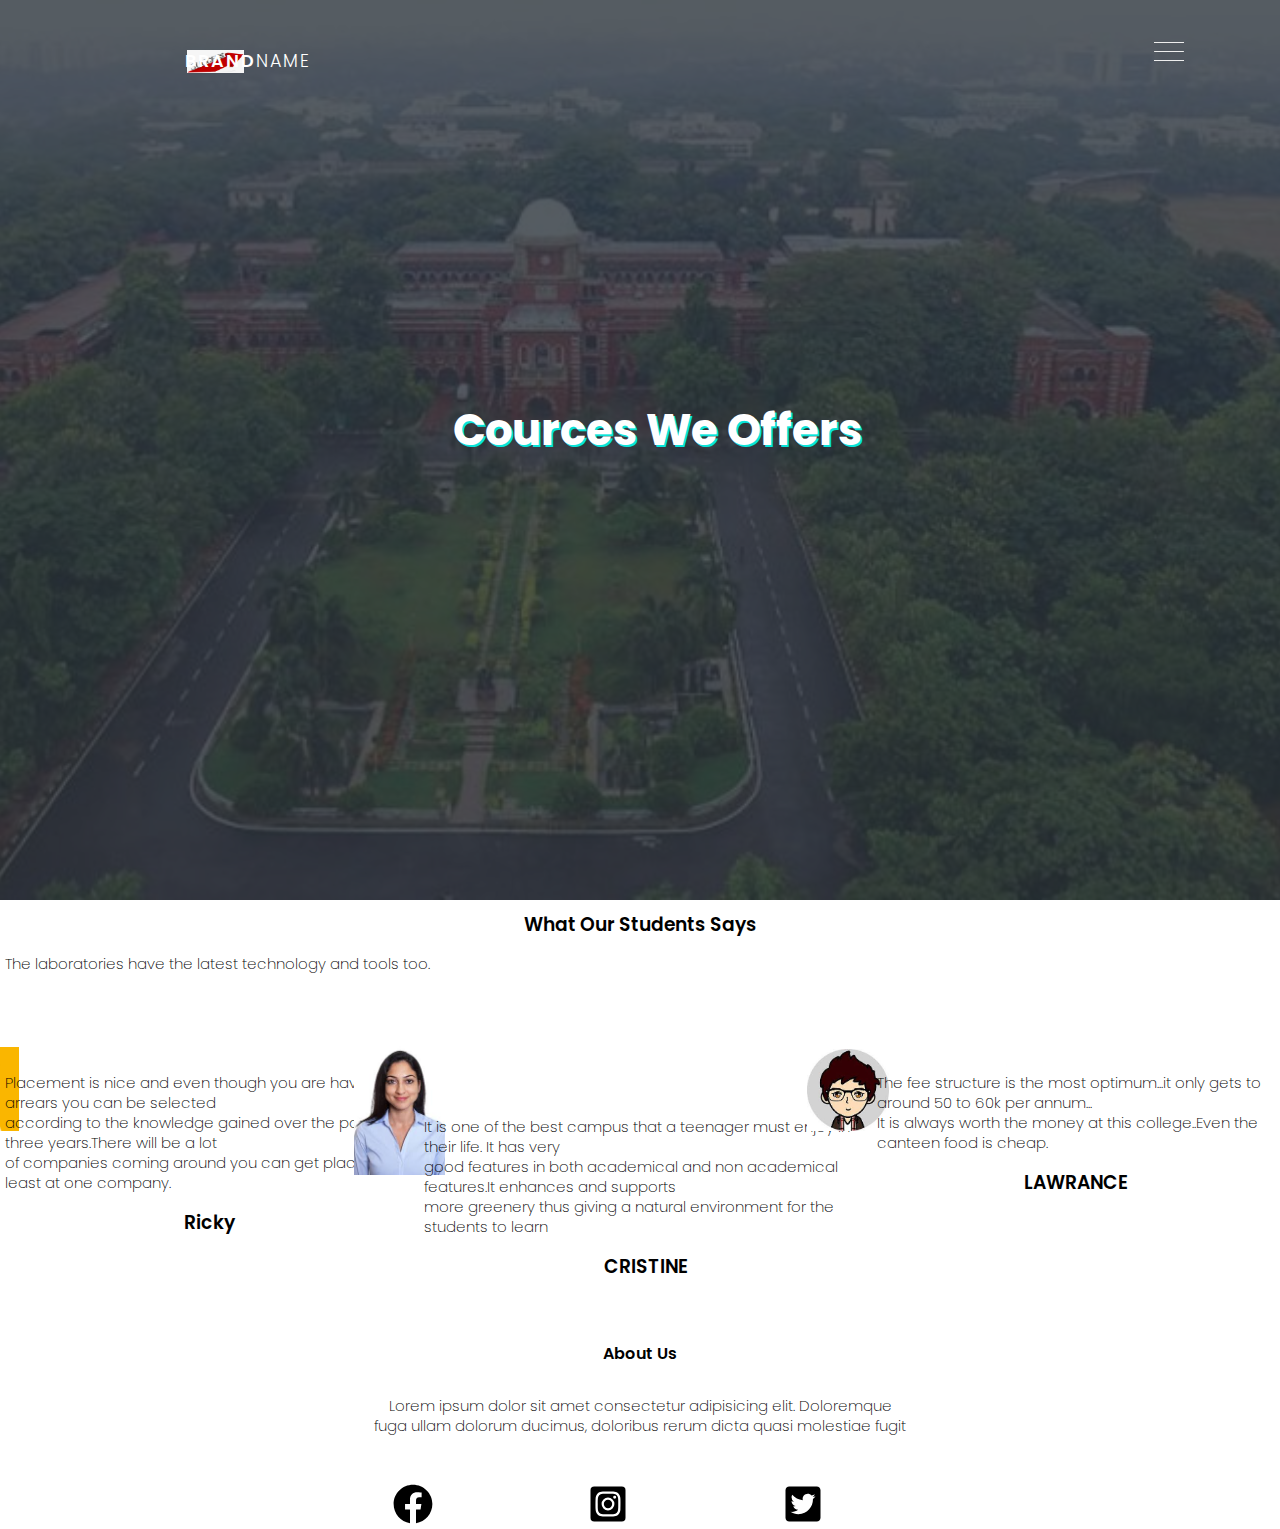
<file: website/testimonals.html>
<!DOCTYPE html>
<html lang="en">
<head>
    <title>Testimonials</title>
    <link rel="stylesheet" href="style.css">
</head>
<body>

          
  <div class="container">
    <div class="navbar">
      <div class="menu">
        <h3 class="logo">
          <nav class="logoimg"> <img src="images/logo.jpeg" alt=""> </nav> Brand<span>Name</span>
        </h3>

        <div class="hamburger-menu">
          <div class="bar"></div>
        </div>
      </div>
    </div>

    <div class="main-container">
      <div class="main">
        <header>
          <div class="overlay">
            <div class="inner">
              <h2 class="title">Cources We Offers </h2>
            
            </div>
          </div>
        </header>
      </div>

      <div class="shadow one"></div>
      <div class="shadow two"></div>
    </div>

    <div class="links">
      <ul>
        <li>
          <a href="#" style="--i: 0.25s;">Home</a>
        </li>
        <li>
          <a href="#" style="--i: 0.35s;">Cources</a>
        </li>
        <li>
          <a href="#" style="--i: 0.45s;">Campus</a>
        </li>
        <li>
          <a href="testimonals.html" style="--i: 0.55s;">Testimonials</a>
        </li>
        <li>
            <a href="Contact.html" style="--i: 0.75s;">Contact</a>
          
        </li>
        <li>
            <a href="#" style="--i: 0.65s;">About</a>
        </li>
      </ul>
    </div>
  </div>


     <!-- Testimonials -->
     <section class="testimoials">
        <h3>What Our Students Says</h3>
        <p class="tp">The laboratories have the latest technology and tools too.</p>
        <div class="row">
          <div class="testimonial-col">
            <img src="images/stu1.png" alt="">
            <div>
            <p>Placement is nice and even though you are having any arrears you can be selected 
            <br>  according to the knowledge gained over the past three years.There will be a lot 
              <br> of companies coming around you can get placed at least at one company.</p>
              <h3>Ricky</h3>
            </div>
          </div>
          <div class="testimonial-col">
            <img src="images/stu2.jpeg" alt="">
            <div>
            <p>It is one of the best campus that a teenager must enjoy in their life. It has very 
            <br>  good features in both academical and non academical features.It enhances and supports 
             <br>  more greenery thus giving a natural environment for the students to learn</p>
              <h3>CRISTINE</h3>
              <i class="fas fa-star"></i>
              <i class="fas fa-star"></i>
              <i class="fas fa-star"></i>
            </div>
          </div>
          <div class="testimonial-col">
            <img src="images/stu3.jpeg" alt="">
            <div>
            <p>The fee structure is the most optimum...it only gets to around 50 to 60k per annum...
             <br> It is always worth the money at this college..Even the canteen food is cheap.
            </p>
              <h3>LAWRANCE</h3>
            </div>
          </div>
        </div>
      </section>

      
       <!-- footer -->
       <section class="footer">
        <h4>About Us</h4>
        <p>Lorem ipsum dolor sit amet consectetur adipisicing elit. Doloremque 
        <br> fuga ullam dolorum ducimus, doloribus rerum dicta quasi molestiae fugit </p>
        <div class="icon">
          <img src="images/fb.svg" alt="">
          <img src="images/insta.svg" alt="">
          <img src="images/tw.svg" alt="">
      
        </div>
        
      </section>

</body>
</html>
</file>
<file: website/style.css>
@import url("https://fonts.googleapis.com/css2?family=Poppins:wght@300;400;500;600;700;800;900&display=swap");

* {
  padding: 0;
  margin: 0;
  box-sizing: border-box;
}

body,
button {
  font-family: "Poppins", sans-serif;
  text-transform: inherit;
}

.container {
  min-height: 100vh;
  width: 100%;
  background-color: #485461;
  background-image: linear-gradient(135deg, #485461 0%, #28313b 74%);
  overflow-x: hidden;
  transform-style: preserve-3d;
}

.navbar {
  position: fixed;
  top: 0;
  left: 0;
  width: 100%;
  z-index: 10;
  height: 3rem;
}

.menu {
  max-width: 72rem;
  width: 100%;
  margin: 0 auto;
  padding: 0 2rem;
  display: flex;
  justify-content: space-between;
  align-items: center;
  color: #fff;
}

.logo {
  font-size: 1.1rem;
  font-weight: 600;
  text-transform: uppercase;
  letter-spacing: 2px;
  line-height: 4rem;
  margin-top: -35px;
}
img {
  margin-bottom: -70px;
  margin-left: -65px;
  width: 20%;
  height: auto;
  cursor: pointer;
}


.logo span {
  font-weight: 300;
}

.hamburger-menu {
  height: 4rem;
  width: 3rem;
  cursor: pointer;
  display: flex;
  align-items: center;
  justify-content: flex-end;
}

.bar {
  width: 1.9rem;
  height: 1.5px;
  border-radius: 2px;
  background-color: #eee;
  transition: 0.5s;
  position: relative;
}

.bar:before,
.bar:after {
  content: "";
  position: absolute;
  width: inherit;
  height: inherit;
  background-color: #eee;
  transition: 0.5s;
}

.bar:before {
  transform: translateY(-9px);
}

.bar:after {
  transform: translateY(9px);
}

.main {
  position: relative;
  width: 100%;
  left: 0;
  z-index: 5;
  overflow: hidden;
  transform-origin: left;
  transform-style: preserve-3d;
  transition: 0.5s;
}

header {
  min-height: 100vh;
  width: 100%;
  background: url("images/ck1.jpeg");
  background-position: center;
  background-size: cover;
  position: relative;
}

.overlay {
  position: absolute;
  width: 100%;
  height: 100%;
  top: 0;
  left: 0;
  background-color: rgba(43, 51, 59, 0.8);
  display: flex;
  justify-content: center;
  align-items: center;
}

.inner {
  max-width: 35rem;
  text-align: center;
  color: #fff;
  padding: 0 2rem;
}

.title {
  padding-bottom: 40px;
  width: 530px;
  font-size: 2.7rem;
  text-shadow: 2px 2px rgb(9, 228, 217);
  transform: rotate3d(1deg);
  animation: mymove 5s infinite;
}

@keyframes mymove {
  from {top: 0px;}
  to {top: 10px;}
}

.btn {
  margin-top: 1rem;
  padding: 0.6rem 1.8rem;
  background-color: #1179e7;
  border: none;
  border-radius: 25px;
  color: #fff;
  text-transform: uppercase;
  cursor: pointer;
  text-decoration: none;
}

.btn:hover{
  color: blue;
}

.container.active .bar {
  transform: rotate(360deg);
  background-color: transparent;
}

.container.active .bar:before {
  transform: translateY(0) rotate(45deg);
}

.container.active .bar:after {
  transform: translateY(0) rotate(-45deg);
}

.container.active .main {
  animation: main-animation 0.5s ease;
  cursor: pointer;
  transform: perspective(1300px) rotateY(20deg) translateZ(310px) scale(0.5);
}

@keyframes main-animation {
  from {
    transform: translate(0);
  }

  to {
    transform: perspective(1300px) rotateY(20deg) translateZ(310px) scale(0.5);
  }
}

.links {
  position: absolute;
  width: 30%;
  right: 0;
  top: 0;
  height: 100vh;
  z-index: 2;
  display: flex;
  justify-content: center;
  align-items: center;
}

ul {
  list-style: none;
}

.links a {
  text-decoration: none;
  color: #eee;
  padding: 0.7rem 0;
  display: inline-block;
  font-size: 1rem;
  font-weight: 300;
  text-transform: uppercase;
  letter-spacing: 1px;
  transition: 0.3s;
  opacity: 0;
  transform: translateY(10px);
  animation: hide 0.5s forwards ease;
}

.links a:hover {
  color: #fff;
}

.container.active .links a {
  animation: appear 0.5s forwards ease var(--i);
}

@keyframes appear {
  from {
    opacity: 0;
    transform: translateY(10px);
  }
  to {
    opacity: 1;
    transform: translateY(0px);
  }
}

@keyframes hide {
  from {
    opacity: 1;
    transform: translateY(0px);
  }
  to {
    opacity: 0;
    transform: translateY(10px);
  }
}

.shadow {
  position: absolute;
  width: 100%;
  height: 100vh;
  top: 0;
  left: 0;
  transform-style: preserve-3d;
  transform-origin: left;
  transition: 0.5s;
  background-color: white;
}

.shadow.one {
  z-index: -1;
  opacity: 0.15;
}

.shadow.two {
  z-index: -2;
  opacity: 0.1;
}

.container.active .shadow.one {
  animation: shadow-one 0.6s ease-out;
  transform: perspective(1300px) rotateY(20deg) translateZ(215px) scale(0.5);
}

@keyframes shadow-one {
  0% {
    transform: translate(0);
  }

  5% {
    transform: perspective(1300px) rotateY(20deg) translateZ(310px) scale(0.5);
  }

  100% {
    transform: perspective(1300px) rotateY(20deg) translateZ(215px) scale(0.5);
  }
}

.container.active .shadow.two {
  animation: shadow-two 0.6s ease-out;
  transform: perspective(1300px) rotateY(20deg) translateZ(120px) scale(0.5);
}

@keyframes shadow-two {
  0% {
    transform: translate(0);
  }

  20% {
    transform: perspective(1300px) rotateY(20deg) translateZ(310px) scale(0.5);
  }

  100% {
    transform: perspective(1300px) rotateY(20deg) translateZ(120px) scale(0.5);
  }
}

.container.active .main:hover + .shadow.one {
  transform: perspective(1300px) rotateY(20deg) translateZ(230px) scale(0.5);
}

.container.active .main:hover {
  transform: perspective(1300px) rotateY(20deg) translateZ(340px) scale(0.5);
}

/* body */
.whole{
  background: rgb(215, 247, 243);
  scroll-behavior: unset;
 
}

/* cources */

.cources{
  width: 75%;
  margin: auto;
  text-align: center;
  padding-top: 5%;  
}
h1{
  font-size: large;
  font-weight: 600;
}
p{
  color:black;
  font-size: 15px;
  font-weight: 200;
  line-height: 20px;
  padding: 5px;
}
.row{
      margin-top: 5%;
      display: flex;
      justify-content: space-between;

}
.cource-col{
  flex-basis: 31%;
  background: rgb(146, 182, 92);
  border-radius: 20px;
  margin-bottom: 5%;
  padding: 20px 5px;
  box-sizing: border-box;
  transition: 00.5s;
  cursor: pointer;
}
h3{
  font-weight: 600;
  margin: 10px;
  text-align: center;
}
.cource-col:hover{
  box-shadow: 0 0 20px 0px rgb(144, 228, 9);
}

/* use in mobile view */

@media(max-width :700px){
  .row{
    flex-direction: column;
  }
}

/* Campus */
.campus{
  width: 95%;
  margin: auto;
  text-align: center;
  padding-top: 45px;
}

.campus-col{
  flex-basis: 32%;
  border-radius: 10px;
  margin-bottom: 30px;
  position: relative;
  overflow: hidden;
}
.campus-col img{
  width: 100%;
  height: 100%;
 
 
}
.layer{
  background:transparent;
  height: 100%;
  width: 100%;
  position:absolute;
  top: 0;
  left: 0;
  transition: 0.05s;
}
.layer:hover{
  background:rgba(226,0,0,0.7);
}
.layer h3{
  width: 100%;
  font-weight: 500;
  color: peachpuff;
  bottom: 0;
  left: 50%;
  transform: translateX(-50%);
  position: absolute;
  opacity: 1;
  transition: 00.5s;
  
}
.layer :hover h3{
  bottom: 49%;
  opacity: 1;
}
.facilites{
  width: 90%;
  margin: auto;
  text-align: center;
  flex-wrap: wrap;
  transform-style: preserve-3d;
  padding-top: 100px;
}
.facilites .row{
  position: relative;
  transform-style: preserve-3d;
  perspective: 1000px;


}
.facilites-col{
  flex-basis: 22%;
  border-radius: 10%;
  margin-bottom: 5%;
  text-align: center;
  justify-content: space-around;
  transform-style: preserve-3d;
  transition: 1s ease;
}
.facilites-col img{
  width: 100%;
  border-radius: 10px;
  object-fit: cover;
}

/* facilites heading */
.fh1{
  margin-top: 30px;
  color: azure;
  text-align: center;
}
.fh1:hover{
  color: rgba(226,0,0,0.7);
}

.fh2{
  margin-top: 35px;
  color: black;
  text-align: center;
}
.fh2:hover{
  color: rgba(120, 226, 0, 0.849);
}


.fp{
  margin-top: 45px;
  margin-right: 55px;
  justify-content: center;
  text-align: center;
  transform-style: preserve-3d    ;
}

/* FeedBack */
#feedback{
  width: 220vh;
  height: 100vh;
  background-size: cover;
  transition: 1s;
}

.circle-box{
 position: absolute;
 height: 450px;
 width: 450px;
 top: 415%;
 left: 60%;
 transform: translate(-50%,-50%);
 cursor: pointer;
 overflow: hidden;
}
svg{
  position: absolute;
 top: 50%;
 left: 50%;
 transform: translate(-50%,-50%);
}
#svgcircle{
  stroke-dasharray: 1256;
  stroke-dashoffset: 1256;
  transition: 1s;
}
.circle-box span{
  position: absolute;
  height: 10px;
  width: 10px;
  background: white;
  border-radius: 50%;
  display: block;
  cursor: pointer;
  z-index: 10;
  overflow: hidden;
}
#step1{
  right: 160px;
  bottom: 30px;
}
#step2{
  left: 55px;
  bottom: 106px;
}
#step3{
  left:59px;
  top: 99px;
}
#step4{
  right:156px;
  top: 30px;
}
#step5{
  right:20px;
  top: 220px;
}
.user-box{
  width: 350px;
  position: absolute;
  top: 65px;
  left: 89%;
  transform: translateX(-50%);
  align-items: center;
  color: #fff;
  transition: 1s;
  cursor: pointer;
}
.user img{
  width: 100px;
  border-radius: 50%;
}
.hp{
  color: #fff;
  padding-top: 170px;
  padding-left: 127px;
  cursor: pointer;

}
.hp .hp1{
  color: #ccc;
 padding-right: 90px;
 
}


.hp .sn img{
  width: 20px;
  margin-left: 6%;
  margin-bottom: 30%;
  margin-top: 10%;
  cursor: pointer;
  
}
.user{
  height: 350px;
}


























/* call to action
 */

 .ct{
   margin: 100px auto;
   width: 80%;
   background-image: linear-gradient(rgba(146, 120, 120, 0.7),rgba(155, 132, 132, 0.7)), url(images/con1.jpeg);
   background-position: center;
   background-size: cover;
   border-radius: 15px;
   text-align: center;
   padding: 100px 0;
 }
 .ct h1{
   color: white;
   font-size: 30px;
   margin-bottom: 45px;
   padding: 0;
 }

 .footer{
   width: 100%;
   text-align: center;
   padding: 30px 0;
 }
 .footer h4{
  margin-bottom: 25px;
  margin-top: 20px;
  font-weight: 600;
}
.icon img{
  height: 50px ;
  border-radius: 15px;
  padding: 5px;
  margin-trim: -230px;
  
}
.icon:hover img{
  background: chartreuse;
}
.blog-contact{
  display: flex;
  width: 80%;
  margin: auto;
  padding: 60px 0;
  justify-content: left;
}
.blog-left{
  flex-basis: 65%;
}
.blog-left img{
  width: 80%;
}
.blog-left h2{
  color: orange;
  font-weight: 600;
  margin-top: 85px ;
}
.blog-left p{
  justify-content: left;
  font-family: Verdana, Geneva, Tahoma, sans-serif;
}
.blog-right h3{
  background: orangered;
  color: #fff;
  padding: 7px 0;
  font-size: 25px;
  margin-bottom: 20px;
}
.blog-right div{
  display: flex;
  align-items: center;
  justify-content: space-between;
  color: #555;
  padding: 8px;
  box-sizing: border-box;
}
.comment-box{
  border: 1px solid #ccc;
  margin: 50px 0;
  padding: 10px 20px;
}
comment-box h3{
  text-align: left;
}
.comment-form input, .comment-form textarea{
  width: 80%;
  padding: 10px;
  margin:15px 0;
  box-sizing: border-box;
  border: none;
  outline: none;
  background: rgb(206, 184, 184);
}

/* location */

.location iframe{
  width: 100%;
}
.contact-us{
  width: 80%;
  margin: auto;
}
.contact-col{
  flex-basis: 50%;
  margin-bottom: 35px;
}
.contact-col div{
  display: flex;
  align-items: center;
  margin-bottom: 30px;
}
.contact-col div p{
  padding: 0;
}
.contact-col div h5{
  font-size: 25px;
  margin-bottom: 5px;
  color: #555;
  font-weight: 500;
}
.contact-col input, .contact-col textarea{
  
  width: 50%;
  padding: 5px;
  margin-bottom: 15px;
  outline:none;
  border: 1px solid rgb(201, 91, 41) ;
}
@import url("https//fonts.googleapis.com/css2?family=Poppins:400,500,600,700,800,900&display=swap");
/* Mouse Pointer */
* {
  margin: 0;
  padding: 0;
  box-sizing: border-box;
}
.mouse {
  /* Here mainly the body background color,
height, width, position, size of fonts etc
fixed*/
  display: flex;
  justify-content: center;
  align-items: center;
  min-height: 50vh;
  height: 100%;
  width: 100%;
  background: lavender;
  background-repeat: unset;
  font-size: 50px;
  cursor:url("images/co2.png"),pointer ;
}
/*In this part we will make the round shape
of the face,and the basic structure of face
like add some color of face,height,width etc*/
.face {
  position: relative;
  width: 200px;
  height: 200px;
  border-radius: 50%;
  background:yellow;
  display: flex;
  justify-content: center;
  align-items: center;

}
.face::before {
  /*In this part we will make
the mouth of the face*/
  content: "";
  position: absolute;
  top: 110px;
  width: 150px;
  height: 70px;
  background: rgb(212, 57, 36);
  border-bottom-left-radius: 70px;
  border-bottom-right-radius: 70px;
  transition: 0.5s;
}
.face:hover::before {
  /*Here we will add the hover effects.
Like when the cursor will came on the mouth the
mouth will closed that means is radius
will be decreased*/
  top: 110px;
  width: 160px;
  height: 20px;
  background: rgb(139, 202, 67);
  border-bottom-left-radius: 20px;
  border-bottom-right-radius: 20px;
  
  
}
/*In this part we will make
the eyes of the face*/
.eyes {
  position: relative;
  top: -20px;
  display: flex;
}
.eyes .eye {
  position: relative;
  width: 60px;
  height: 60px;
  display: block;
  background: #fff;
  margin: 0 15px;
  border-radius: 50%;
  
}
.eyes .eye::before {
  content: "";
  position: absolute;
  top: 50%;
  left: 25%;
  transform: translate(-50%, -50%);
  width: 40px;
  height: 40px;
  background: #000;
  border-radius: 50%;
  
}
.mouse h2{
  font-size: 20px;
  align-items: center;
  justify-content: center;
  padding-bottom: 275px;
}
.plane{
  display: flex;
  justify-content: center;
  align-items: center;
  min-height: 100vh;
  background: #f4faff;
  overflow: hidden;
}
.earth{
  position: relative;
  width: 400px;
  height: 400px;
  background: #0588e4 url(images/plane/earth.png);
  background-size: cover;
  border-radius: 50%;
  box-shadow:inset 0  0 50px rgba(0,0,0,0.85);
  display: flex;
  justify-content: center;
  align-items: center;
  transition: 0.5s;
  animation: animate 12s linear infinite;

}
.plane h2{
  padding-top: 470px;

}

.earth:before{
  content: '';
  position: absolute;
  width: 100%;
  height: 100%;
  border-radius: 50%;
  overflow: hidden;
  background: url(images/plane/cloud.png);
  background-size: cover;
  animation: animate 18s linear infinite;
  z-index: 1;
}
.earth img{
  position: absolute;
  z-index: 2;
  justify-content: center;
  transform: rotate(270deg);
  transition: 0.5s;
  pointer-events: none;
}
.earth:active img{
  transform: scale(0.2);
}

@keyframes animate
{
  0%{
    background-position:0 0;
  }
  100%{
    background-position: 720px 0;
  }
}
</file>
